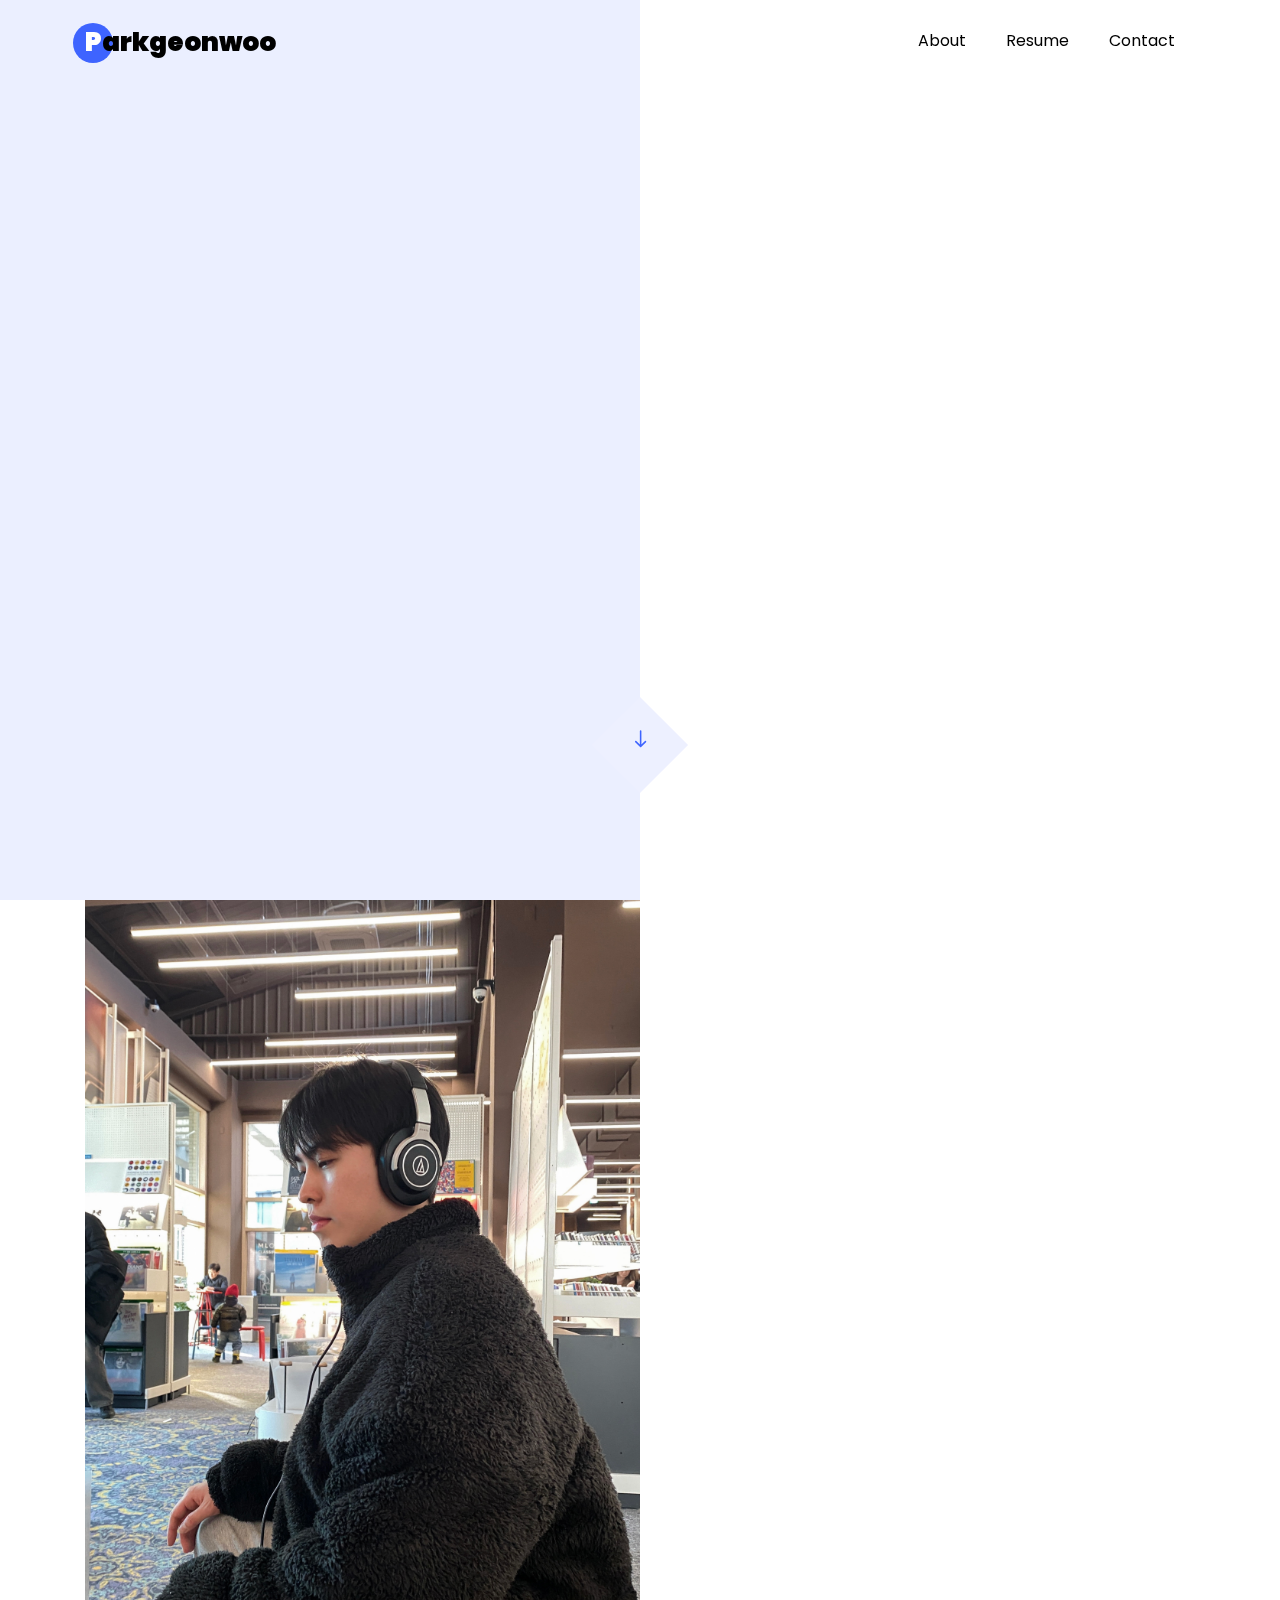
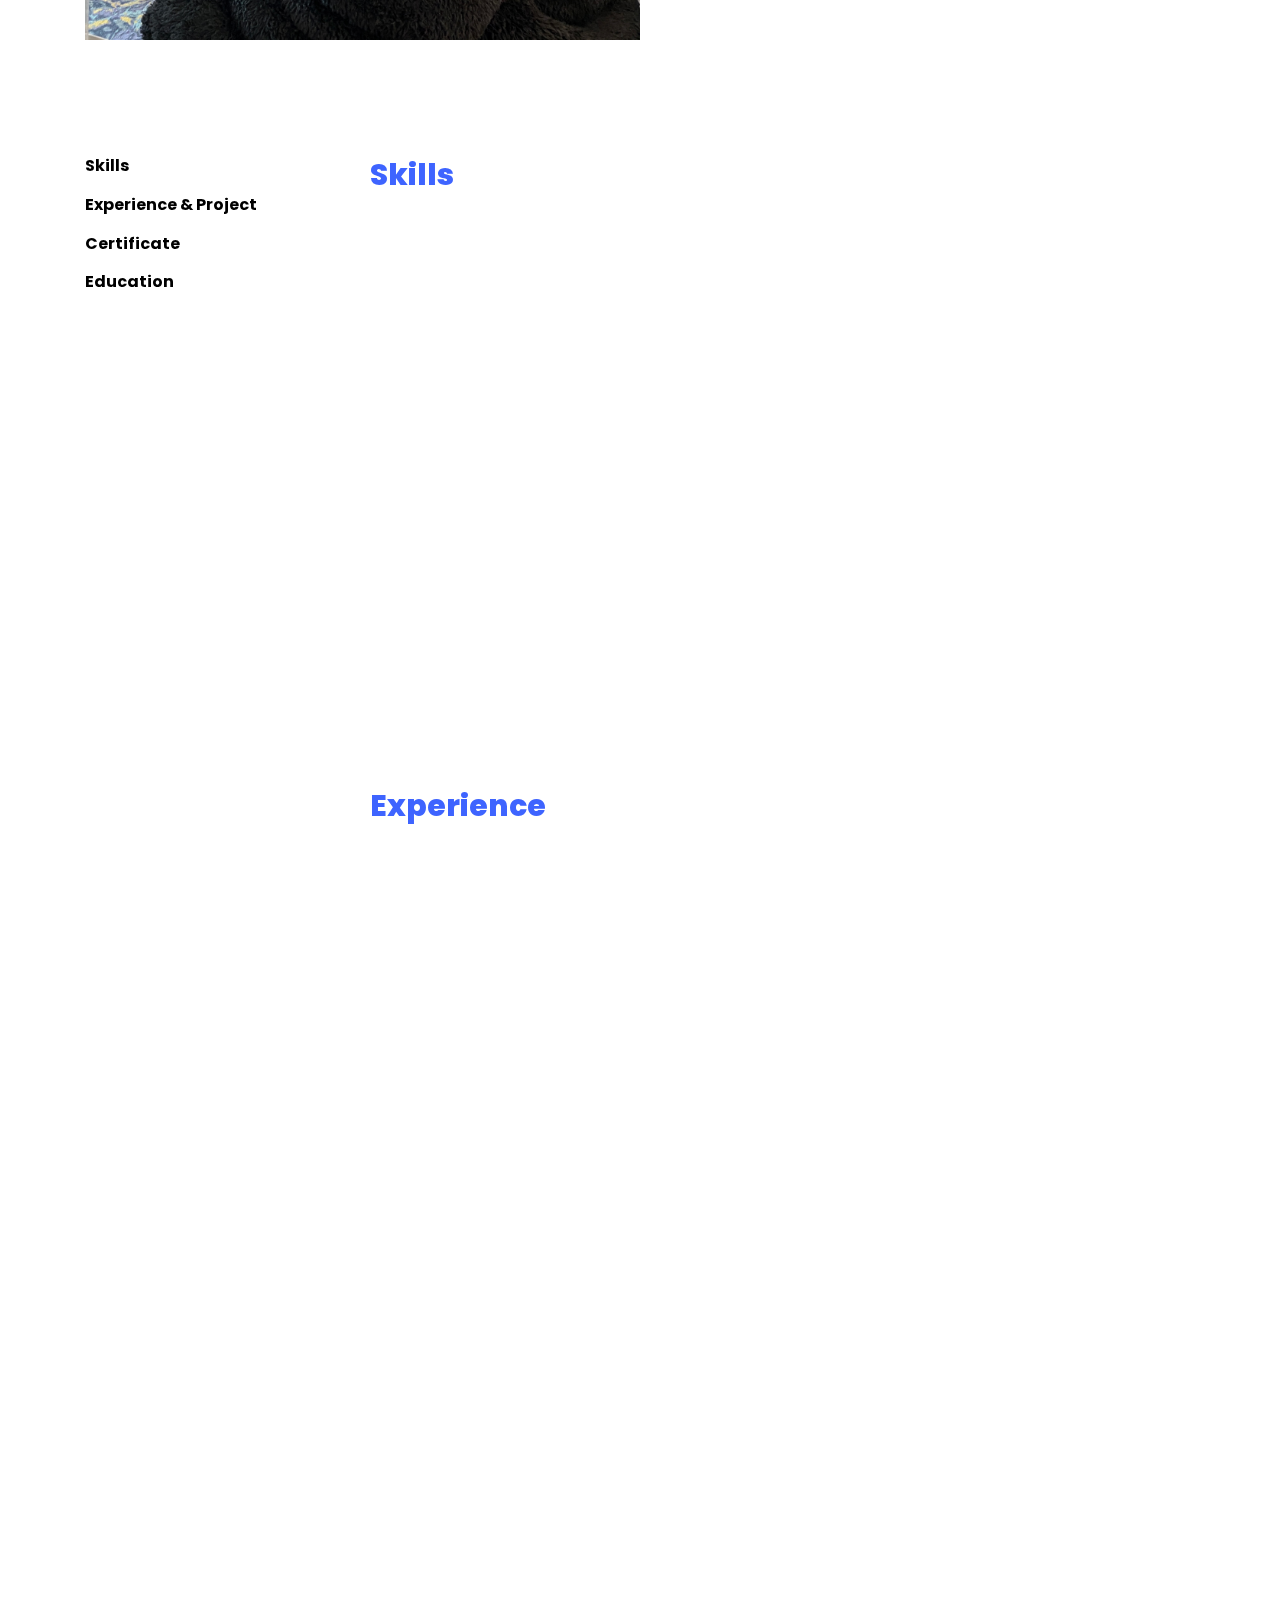
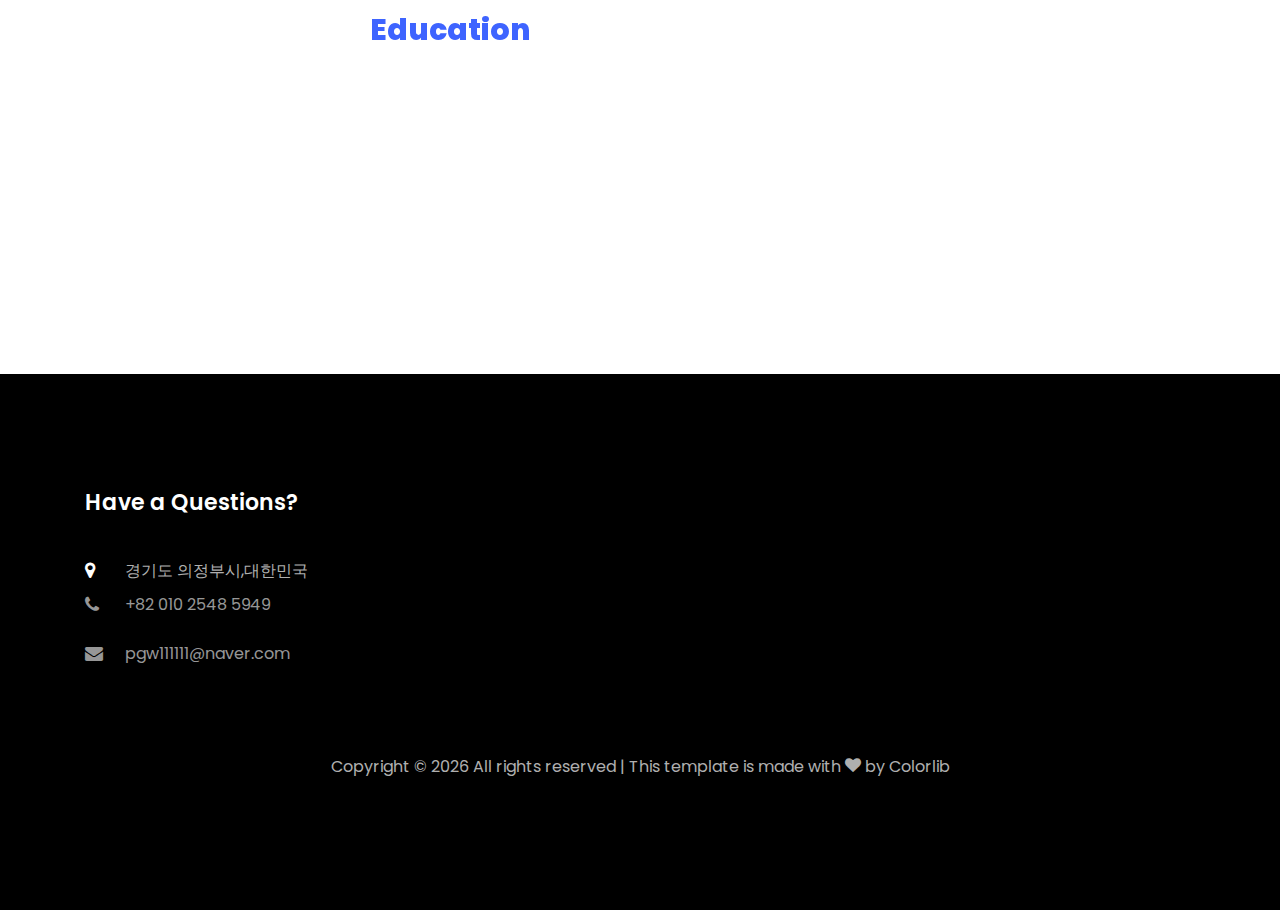
<file: index.html>
<!DOCTYPE html>
<html lang="en" xmlns="http://www.w3.org/1999/html">

<head>
	<title>ParkGeonWoo - Resume</title>
	<meta charset="utf-8">
	<meta name="viewport" content="width=device-width, initial-scale=1, shrink-to-fit=no">

	<link href="https://fonts.googleapis.com/css?family=Poppins:100,200,300,400,500,600,700,800,900" rel="stylesheet">

	<link rel="stylesheet" href="css/open-iconic-bootstrap.min.css">
	<link rel="stylesheet" href="css/animate.css">

	<link rel="stylesheet" href="css/owl.carousel.min.css">
	<link rel="stylesheet" href="css/owl.theme.default.min.css">
	<link rel="stylesheet" href="css/magnific-popup.css">

	<link rel="stylesheet" href="css/aos.css">

	<link rel="stylesheet" href="css/ionicons.min.css">

	<link rel="stylesheet" href="css/flaticon.css">
	<link rel="stylesheet" href="css/icomoon.css">
	<link rel="stylesheet" href="css/style.css">
	<link rel="stylesheet" href="css/css/button.css">
	<link rel="stylesheet" href="css/css/toggle.css">
	<link rel="stylesheet" href="css/css/team.css">
</head>

<body data-spy="scroll" data-target=".site-navbar-target" data-offset="300">


	<nav class="navbar navbar-expand-lg navbar-dark ftco_navbar ftco-navbar-light site-navbar-target" id="ftco-navbar">
		<div class="container">
			<a class="navbar-brand" href="index.html"><span>P</span>arkgeonwoo</a>
			<button class="navbar-toggler js-fh5co-nav-toggle fh5co-nav-toggle" type="button" data-toggle="collapse"
				data-target="#ftco-nav" aria-controls="ftco-nav" aria-expanded="false" aria-label="Toggle navigation">
				<span class="oi oi-menu"></span> Menu
			</button>

			<div class="collapse navbar-collapse" id="ftco-nav">
				<ul class="navbar-nav nav ml-auto">
					<li class="nav-item"><a href="#about-section" class="nav-link"><span>About</span></a></li>
					<li class="nav-item"><a href="#resume-section" class="nav-link"><span>Resume</span></a></li>
					<li class="nav-item"><a href="#footer-section" class="nav-link"><span>Contact</span></a></li>
				</ul>
			</div>
		</div>
	</nav>
	<section class="hero-wrap js-fullheight">
		<div class="overlay"></div>
		<div class="container">
			<div class="row no-gutters slider-text js-fullheight justify-content-center align-items-center">
				<div class="col-lg-8 col-md-6 ftco-animate d-flex align-items-center">
					<div class="text text-center">
						<span class="subheading">Hey! I am</span>
						<h1>박건우</h1>
						<h2>I'm a
							<span class="txt-rotate" data-period="2000"
								data-rotate='[ "백엔드 개발자", "웹 개발자", "자바 개발자"]'></span>
						</h2>
					</div>
				</div>
			</div>
		</div>
		</div>
		<div class="mouse">
			<a href="#" class="mouse-icon">
				<div class="mouse-wheel"><span class="ion-ios-arrow-round-down"></span></div>
			</a>
		</div>
	</section>

	<section class="ftco-about img ftco-section ftco-no-pt ftco-no-pb" id="about-section">
		<div class="container">
			<div class="row d-flex no-gutters">
				<div class="col-md-6 col-lg-6 d-flex">
					<div class="img-about img d-flex align-items-stretch">
						<div class="overlay"></div>
						<!-- <div class="img d-flex align-self-stretch align-items-center"
							style="background-image:url(images/about.jpg);">
						</div> -->
						<img src="images/about.jpeg" style="width:100%; height:auto;" class="d-flex align-self-stretch align-items-center">
					</div>
				</div>
				<div class="col-md-6 col-lg-6 pl-md-5 py-5">
					<div class="row justify-content-start pb-3">
						<div class="col-md-12 heading-section ftco-animate">
							<h1 class="big">About</h1>
							<h2 class="mb-4">About Me</h2>
							<p>커뮤니케이션 중심의 개발자</p>
							<ul class="about-info mt-4 px-md-0 px-2">
								<li class="d-flex"><span>Name:</span> <span>박건우</span></li>
								<li class="d-flex"><span>Date of birth:</span> <span>11월 13일, 1995</span></li>
								<li class="d-flex"><span>Address:</span> <span>경기도 의정부시,대한민국</span></li>
								<li class="d-flex"><span>Email:</span> <span>pgw111111@naver.com</span></li>
								<li class="d-flex"><span>Blog: </span> <span>https://bit.ly/geonmoo_TIL</span></li> 
								<li class="d-flex"><span>Github: </span> <span>https://github.com/Parkgeonmoo</span></li>
								<li class="d-flex"><span>Phone: </span> <span>+82-010-2548-5949</span></li>
								
							</ul>
						</div>
					</div>
					<div class="counter-wrap ftco-animate d-flex mt-md-3">
				
					</div>
				</div>
			</div>
		</div>
	</section>


	<section class="ftco-section ftco-no-pb goto-here" id="resume-section">
		<div class="container">
			<div class="row">
				<div class="col-md-3">
					<nav id="navi">
						<ul>
							<li><a href="#page-1">Skills</a></li>
							<li><a href="#page-3">Experience & Project</a></li>
							<li><a href="#page-4">Certificate </a></li>
							<li><a href="#page-5">Education </a></li>

						</ul>
					</nav>
				</div>
				<div class="col-md-9">


                    <div id="page-1" class="page three">
						<h2 class="heading">Skills</h2>

						<div class="row">
							<div class="col-md-6 animate-box">
								<div class="progress-wrap ftco-animate">
									<h3>Java</h3>
									<div class="progress">
										<div class="progress-bar color-1" role="progressbar" aria-valuenow="75"
											aria-valuemin="0" aria-valuemax="100" style="width:75%">
										</div>
									</div>
								</div>
							</div>
							<div class="col-md-6 animate-box">
								<div class="progress-wrap ftco-animate">
									<h3>SpringBoot</h3>
									<div class="progress">
										<div class="progress-bar color-2" role="progressbar" aria-valuenow="70"
											aria-valuemin="0" aria-valuemax="100" style="width:70%">
										</div>
									</div>
								</div>
							</div>
							<div class="col-md-6 animate-box">
								<div class="progress-wrap ftco-animate">
									<h3>Spring Security</h3>
									<div class="progress">
										<div class="progress-bar color-3" role="progressbar" aria-valuenow="70"
											aria-valuemin="0" aria-valuemax="100" style="width:70%">
										</div>
									</div>
								</div>
							</div>
							<div class="col-md-6 animate-box">
								<div class="progress-wrap ftco-animate">
									<h3>JPA</h3>
									<div class="progress">
										<div class="progress-bar color-3" role="progressbar" aria-valuenow="70"
											aria-valuemin="0" aria-valuemax="100" style="width:70%">
										</div>
									</div>
								</div>
							</div>
							<div class="col-md-6 animate-box">
								<div class="progress-wrap ftco-animate">
									<h3>Redis</h3>
									<div class="progress">
										<div class="progress-bar color-4" role="progressbar" aria-valuenow="55"
											aria-valuemin="0" aria-valuemax="100" style="width:55%">
										</div>
									</div>
								</div>
							</div>
							<div class="col-md-6 animate-box">
								<div class="progress-wrap ftco-animate">
									<h3>AWS</h3>
									<div class="progress">
										<div class="progress-bar color-5" role="progressbar" aria-valuenow="60"
											aria-valuemin="0" aria-valuemax="100" style="width:60%">
										</div>
									</div>
								</div>
							</div>
							<div class="col-md-6 animate-box">
								<div class="progress-wrap ftco-animate">
									<h3>MySQL</h3>
									<div class="progress">
										<div class="progress-bar color-6" role="progressbar" aria-valuenow="70"
											aria-valuemin="0" aria-valuemax="100" style="width:70%">
											<!-- <span>80%</span> -->
										</div>
									</div>
								</div>
							</div>
							<div class="col-md-6 animate-box">
								<div class="progress-wrap ftco-animate">
									<h3>MariaDB</h3>
									<div class="progress">
										<div class="progress-bar color-6" role="progressbar" aria-valuenow="70"
											 aria-valuemin="0" aria-valuemax="100" style="width:70%">
											<!-- <span>80%</span> -->
										</div>
									</div>
								</div>
							</div>
							<div class="col-md-6 animate-box">
								<div class="progress-wrap ftco-animate">
									<h3>Docker</h3>
									<div class="progress">
										<div class="progress-bar color-6" role="progressbar" aria-valuenow="50"
											aria-valuemin="0" aria-valuemax="100" style="width:50%">
											<!-- <span>80%</span> -->
										</div>
									</div>
								</div>
							</div>
							<div class="col-md-6 animate-box">
								<div class="progress-wrap ftco-animate">
									<h3>Github</h3>
									<div class="progress">
										<div class="progress-bar color-6" role="progressbar" aria-valuenow="80"
											aria-valuemin="0" aria-valuemax="100" style="width:80%">
											<!-- <span>80%</span> -->
										</div>
									</div>
								</div>
							</div>
							<div class="col-md-6 animate-box">
								<div class="progress-wrap ftco-animate">
									<h3>Git</h3>
									<div class="progress">
										<div class="progress-bar color-6" role="progressbar" aria-valuenow="80"
											aria-valuemin="0" aria-valuemax="100" style="width:80%">
											<!-- <span>80%</span> -->
										</div>
									</div>
								</div>
							</div>

							<div class="col-md-6 animate-box">
								<div class="progress-wrap ftco-animate">
									<h3>Linux</h3>
									<div class="progress">
										<div class="progress-bar color-6" role="progressbar" aria-valuenow="65"
											aria-valuemin="0" aria-valuemax="100" style="width:65%">
											<!-- <span>80%</span> -->
										</div>
									</div>
								</div>
							</div>
							
						</div>
					</div>
					<div id="page-3" class="page two">
						<h2 class="heading">Experience</h2>

						<!-- CDRI 경험 -->
						<div class="resume-wrap d-flex ftco-animate">
							<div class="icon d-flex align-items-center justify-content-center">
								<span class="flaticon-ideas"></span>
							</div>
							<div class="text pl-3">
								<span class="date">2024.03 ~ (1년 , 재직중)</span>
								<h2>CDRI</h2>
								<span class="position">Backend Engineer</span>
								<br>
								<br>
								<br>

								<span class="date">2025.01-2025.02</span>
								<h2>Infra</h2>
								<span class="position">백엔드 서버 인프라 관리</span>
								<br>

								<p style="color:#3e64ff; margin-top:20px; font-weight:bold;">배경</p>
								<p style="margin-top:0px; margin-bottom:0px;">- 백엔드 서버가 배포될때 CI/CD에 대한 프로세스가 한 눈에 보기 어려워 작업 필요</p>

								<p style="color:#3e64ff; margin-top:20px; font-weight:bold;">내가 한 업무</p>
								<p style="margin-top:0px; margin-bottom:0px;">- github actions와 지정된 script로 돌아가던 CI/CD를 코드로 한 눈에 인프라를 알 수 있는 Terraform을 도입하여 처리</p>
								<p style="margin-top:0px; margin-bottom:0px;">- 무중단 배포와 자동 오토스케일링에 대한 장점이 있는 ECS를 도입하여 DownTime 없도록 구축 및 오토스케일링 전략을 지정하여 필요에 따라 컨테이너 인스턴스를 생성하여 부하를 분산시킬 수 있도록 처리</p>
								<p style="margin-top:0px; margin-bottom:0px;">- 이전 배포 과정에서는 배포 실패 시 Service Recovery가 존재하지 않아 오류가 발생하던 적이 있었는데 ECS를 사용하면서 자동 장애 처리를 적용하여 배포가 잘못되었을 경우 latest를 이용해 이전 버전으로 롤백하도록 처리</p>

								<p style="color:#3e64ff; margin-top:20px; font-weight:bold;">기술 스택</p>
								<p style="margin-top:0px; margin-bottom:0px;">- AWS</p>
								<p style="margin-top:0px; margin-bottom:0px;">- TerraForm</p>

								<br>

								<span class="date">2024.12-2025.02</span>
								<h2>Cosmetest</h2>
								<span class="position">임상 실험에 대한 정보 관리</span>
								<br>

								<p style="color:#3e64ff; margin-top:20px; font-weight:bold;">배경</p>
								<p style="margin-top:0px; margin-bottom:0px;">- 임상 실험을 고객사로부터 정보를 받아 플랫폼에 저장할 수 있도록 만들고 담당자별로 어떤 실험들이 어떤 상태에 있는지와 고객사에게 안내 메일을 나갔는지 확일할 수 있는 메일 발송 관리 기능이 필요하게 되어 작업 필요</p>

								<p style="color:#3e64ff; margin-top:20px; font-weight:bold;">내가 한 업무</p>
								<p style="margin-top:0px; margin-bottom:0px;">- 기존에 존재하던 데이터들에 대한 이관 작업 및 변경이 필요하여 Query를 Bulk 전략을 이용하여 작성하여 Data Migration 작업 진행</p>
								<p style="margin-top:0px; margin-bottom:0px;">- 임상 관리를 위해 RESTFUL API 설계 및 개발</p>
								<p style="margin-top:0px; margin-bottom:0px;">- 임상 관리를 위한 정규화,반정규화를 고려한 데이터베이스 설계</p>
								<p style="margin-top:0px; margin-bottom:0px;">- 멀티 DB를 사용하게 되어 Master DB와 Slave DB들의 트랜잭션을 따로 Config를 통해 설정하여 트랙잭션이 정상적으로 진행되도록 구현</p>
								<p style="margin-top:0px; margin-bottom:0px;">- 임상 시험에 대한 상태가 조건이 충족되면 자동으로 변경되어야 하는 조건이 존재해 많은 데이터를 자동으로 업데이트 시켜주기 위해 Spring Batch와 Scheduling을 이용하여 시험 상태값 자동 변경 구현</p>
								<p style="margin-top:0px; margin-bottom:0px;">- 400에러에 대한 내용이 기본 Error 형태로 클라이언트에게 전달되고 있어 어떤 부분을 잘못 요청했는지에 대한 어려움이 있어 해당 부분에 대한 케이스들을 정리하여 GlobalExceptionHandler에서 처리할 수 있도록 만든 후 어떤 오류가 발생했는지 Slack Webhook을 연결하여 내용이 보이도록 구현</p>
								<p style="margin-top:0px; margin-bottom:0px;">- 인증,인가에 대한 부분에서 오류가 발생했을 경우 Dispatcher Servelt까지 오류가 전파되지 않아 정의된 오류 메시지를 보여줄 수 없어 Filter에서 발생한 오류를 EntryPoint를 만들어 정의한 에러 메시지로 보여줄 수 있도록 구현</p>

								<p style="color:#3e64ff; margin-top:20px; font-weight:bold;">기술 스택</p>
								<p style="margin-top:0px; margin-bottom:0px;">- Java 17, Java 11</p>
								<p style="margin-top:0px; margin-bottom:0px;">- Spring Boot 3.1, Spring Boot 2.6</p>
								<p style="margin-top:0px; margin-bottom:0px;">- Spring Batch, cron</p>
								<p style="margin-top:0px; margin-bottom:0px;">- maria DB</p>
								<p style="margin-top:0px; margin-bottom:0px;">- Slack</p>
								<p style="margin-top:0px; margin-bottom:0px;">- AWS</p>

								<br>


								<span class="date">2024.08-2024.11</span>
								<h2>Ceticos</h2>
								<span class="position">성분 규제 화이트리스트,블랙리스트 개념 도입 및 색소에 대한 규제 개념 도입</span>
								<br>

								<p style="color:#3e64ff; margin-top:20px; font-weight:bold;">배경</p>
								<p style="margin-top:0px; margin-bottom:0px;">- 성분을 스크리닝 하는데에 있어 규제 자체에 성분들을 화이트리스트,블랙리스트로 등록할 수 있게 하여 스크리닝 진행 시 해당 성분이 선택한 규제들에 대해 화이트리스트,블랙리스트에 포함되는지 알려주는 여부와 색소라는 성분인지를 판단하고 색소에 대한 규제에 적합한지를 알려주는 내용이 필요하게 되어 작업 필요</p>

								<p style="color:#3e64ff; margin-top:20px; font-weight:bold;">내가 한 업무</p>
								<p style="margin-top:0px; margin-bottom:0px;">- 규제에 대한 데이터를 1:1 구조에서 1:N 구조로 확장이 필요하게 되어 확장 및 API 영향도 파악 및 API 리팩토링</p>
								<p style="margin-top:0px; margin-bottom:0px;">- 화이트리스트, 블랙리스트, 색소 규제를 위해 RESTFUL API 설계 및 개발</p>
								<p style="margin-top:0px; margin-bottom:0px;">- native Query로 작성된 쿼리들은 컴파일 시 오류를 발견할 수 없어 QueryDsl을 도입하여 사전에 잘못된 쿼리를 발견할 수 있도록 변경</p>
								<p style="margin-top:0px; margin-bottom:0px;">- Layerd Architecture를 사용할때 트랜잭션 전략인 Propagation 중 Mandatory를 도입하여 의존성 관리 및 트랜잭션 관리를 하도록 변경</p>
								<p style="margin-top:0px; margin-bottom:0px;">- 화이트리스트, 블랙리스트, 색소 규제를 위한 정규화,반정규화를 고려한 데이터베이스 설계</p>
								<p style="margin-top:0px; margin-bottom:0px;">- 멀티 DB를 사용하게 되어 Master DB와 Slave DB들의 트랜잭션을 따로 Config를 통해 설정하여 트랙잭션이 정상적으로 진행되도록 구현</p>

								<p style="color:#3e64ff; margin-top:20px; font-weight:bold;">기술 스택</p>
								<p style="margin-top:0px; margin-bottom:0px;">- Java 17, Java 11</p>
								<p style="margin-top:0px; margin-bottom:0px;">- Spring Boot 3.1, Spring Boot 2.6</p>
								<p style="margin-top:0px; margin-bottom:0px;">- maria DB</p>
								<p style="margin-top:0px; margin-bottom:0px;">- AWS</p>

								<br>

								<span class="date">2024.06-2024.08</span>
								<h2>Ceticos</h2>
								<span class="position">다른 API 서버 통신 시 API 키를 통한 인증</span>
								<br>

								<p style="color:#3e64ff; margin-top:20px; font-weight:bold;">배경</p>
								<p style="margin-top:0px; margin-bottom:0px;">- 인증을 담당하는 서버로부터 다른 서버에 필요한 데이터를 요청하는 방식이 생기는데 보안에 대해 따로 설정된 부분이 있어 인가되지 않은 사람에게 요청이 들어올 경우 막을 방법이 없어 대응 작업 필요</p>

								<p style="color:#3e64ff; margin-top:20px; font-weight:bold;">내가 한 업무</p>
								<p style="margin-top:0px; margin-bottom:0px;">- API KEY를 SHA 256를 활용한 해시함수 암호화 KEY로 생성, 요청 시 Header에 넣어 인증된 값일 경우에만 요청을 내려주도록 변경</p>
								<p style="margin-top:0px; margin-bottom:0px;">- 개발 환경에 따라 Spring Profile을 나누어 API KEY 값을 설정하여 인증 영역을 분리</p>

								<p style="color:#3e64ff; margin-top:20px; font-weight:bold;">기술 스택</p>
								<p style="margin-top:0px; margin-bottom:0px;">- Java 17, Java 11</p>
								<p style="margin-top:0px; margin-bottom:0px;">- Spring Boot 3.1, Spring Boot 2.6</p>
								<p style="margin-top:0px; margin-bottom:0px;">- maria DB</p>
								<p style="margin-top:0px; margin-bottom:0px;">- AWS</p>

								<br>

								<span class="date">2024.05-2024.06</span>
								<h2>Ceticos</h2>
								<span class="position">MoCRA 개정에 따른 서류 변경</span>
								<br>

								<p style="color:#3e64ff; margin-top:20px; font-weight:bold;">배경</p>
								<p style="margin-top:0px; margin-bottom:0px;">- 미국 화장품 규제 법인 MoCRA에 대해 변경점이 생겨 미국에 수출을 진행할때 추가적으로 제출해야하는 서류가 생겨 이에 대응하는 기능 작업 필요</p>

								<p style="color:#3e64ff; margin-top:20px; font-weight:bold;">내가 한 업무</p>
								<p style="margin-top:0px; margin-bottom:0px;">- MocRA 추가 서류를 위해 RESTFUL API 설계 및 개발</p>
								<p style="margin-top:0px; margin-bottom:0px;">- MocRA에 대한 스크리닝을 진행하기 위한 정규화,반정규화를 고려한 데이터베이스 설계</p>
								<p style="margin-top:0px; margin-bottom:0px;">- 변경 히스토리를 저장하도록 하여 어떤 User가 해당 문서를 수정하였는지 남기도록 구현 및 검색 가능하도록 하여 담당자들의 업무 효율성 12% 향샹</p>
								<p style="margin-top:0px; margin-bottom:0px;">- 고도화 개발에 따라 기존에 사용하던 API들에서 확장이 진행되어 영향도를 파악하여 불필요한 API들 삭제 및 리팩토링을 통하여 한 번에 처리 가능한 API들은 합치도록 변경</p>
								<p style="margin-top:0px; margin-bottom:0px;">- ThymeLeaf를 통하여 User가 발행하고자 하는 인증서에 대한 정보를 PDF,Docx 형태로 나누어서 발행할 수 있도록 구현</p>

								<p style="color:#3e64ff; margin-top:20px; font-weight:bold;">기술 스택</p>
								<p style="margin-top:0px; margin-bottom:0px;">- Java 17</p>
								<p style="margin-top:0px; margin-bottom:0px;">- Spring Boot 3.1</p>
								<p style="margin-top:0px; margin-bottom:0px;">- maria DB</p>
								<p style="margin-top:0px; margin-bottom:0px;">- AWS</p>

								<br>

								<span class="date">2024.04-2024.05</span>
								<h2>Ceticos</h2>
								<span class="position">전성분 스크리닝 개발</span>
								<br>

								<p style="color:#3e64ff; margin-top:20px; font-weight:bold;">배경</p>
								<p style="margin-top:0px; margin-bottom:0px;">- 화장품 수출을 진행할때 아트웍(화장품 겉 표지 껍데기)에 써져있는 성분들을 OCR을 통해 확인하여 실제 사용자가 입력한 성분들과 비교 후 수출에 해당하는 국가에 해당하는 규제에 위반되는 성분들이 있는지 알려주기 위해 새로운 기능 작업 필요</p>

								<p style="color:#3e64ff; margin-top:20px; font-weight:bold;">내가 한 업무</p>
								<p style="margin-top:0px; margin-bottom:0px;">- 전성분 스크리닝 위해 RESTFUL API 설계 및 개발</p>
								<p style="margin-top:0px; margin-bottom:0px;">- 전성분에 대한 스크리닝을 진행하기 위한 정규화,반정규화를 고려한 데이터베이스 설계</p>
								<p style="margin-top:0px; margin-bottom:0px;">- 서버에서 다른 서버와 통신이 필요하여 RestTemplate을 활용하여 AI Server와 통신하여 응답 값을 받도록 처리</p>
								<p style="margin-top:0px; margin-bottom:0px;">- AWS S3에 같은 전성분 스크리닝을 진행 시 최대 30개의 이미지만 S3에 저장하도록 변경하여 AWS S3 공간 23% 절약</p>

								<p style="color:#3e64ff; margin-top:20px; font-weight:bold;">기술 스택</p>
								<p style="margin-top:0px; margin-bottom:0px;">- Java 11</p>
								<p style="margin-top:0px; margin-bottom:0px;">- Spring Boot 2.6</p>
								<p style="margin-top:0px; margin-bottom:0px;">- maria DB</p>
								<p style="margin-top:0px; margin-bottom:0px;">- AWS</p>

								<br>

								<span class="date">2024.03-2024.04</span>
								<h2>Ceticos</h2>
								<span class="position">성분 스크리닝 고도화 개발</span>
								<br>

								<p style="color:#3e64ff; margin-top:20px; font-weight:bold;">배경</p>
								<p style="margin-top:0px; margin-bottom:0px;">- 화장품 수출을 위해 성분에 대한 스크리닝을 진행하는데에 있어 국가뿐만이 아니라 스토어,지역에 대한 규제가 스크리닝 되도록 추가 작업 필요하여 규제들에 대한 추가 작업 필요</p>

								<p style="color:#3e64ff; margin-top:20px; font-weight:bold;">내가 한 업무</p>
								<p style="margin-top:0px; margin-bottom:0px;">- 성분 스크리닝 고도화를 위해 국가,스토어 등 추가적인 규제 RESTFUL API 설계 및 개발</p>
								<p style="margin-top:0px; margin-bottom:0px;">- 성분에 대한 스크리닝을 진행하기 위한 정규화,반정규화를 고려한 데이터베이스 설계</p>
								<p style="margin-top:0px; margin-bottom:0px;">- 기존에 존재하던 Slow Query를 Explain을 통하여 느린 부분 확인 후 인덱스를 추가하여 4ms -> 0.89ms로 단축</p>

								<p style="color:#3e64ff; margin-top:20px; font-weight:bold;">기술 스택</p>
								<p style="margin-top:0px; margin-bottom:0px;">- Java 11</p>
								<p style="margin-top:0px; margin-bottom:0px;">- Spring Boot 2.6</p>
								<p style="margin-top:0px; margin-bottom:0px;">- maria DB</p>
								<p style="margin-top:0px; margin-bottom:0px;">- AWS</p>

								<br>
							</div>
						</div>

						<br>

						<div class="resume-wrap d-flex ftco-animate">
							<div class="icon d-flex align-items-center justify-content-center">
								<span class="flaticon-ideas"></span>
							</div>
							<div class="text pl-3">
								<span class="date">2021.04-2023.02(1년 10개월)</span>
								<h2>코그넷나인</h2>
								<span class="position">Cognitive Engineer</span>
								<br>
								<br>
								<br>

								<span class="date">2022.02-2022.12</span>
								<h2>KB 증권 FCC</h2>
								<span class="position">음성봇 대화 시나리오 개발</span>
								<br>

								<p style="color:#3e64ff; margin-top:20px; font-weight:bold;">내가 한 업무</p>
								<p style="margin-top:0px; margin-bottom:0px;">- 고객의 요구사항에 맞는 대화 시나리오 분석</p>
								<p style="margin-top:0px; margin-bottom:0px;">- Figma를 통한 음성봇 시나리오 Flow Chart 작성</p>
								<p style="margin-top:0px; margin-bottom:0px;">- InfoChatter(솔루션)를 활용한 음성봇 대화 개발</p>
								<p style="margin-top:0px; margin-bottom:0px;">- InfoChatter(솔루션)를 활용한 자연어 처리 및 예외처리</p>
								<p style="margin-top:0px; margin-bottom:0px;">- 타 솔루션과 API 연동</p>
								<p style="margin-top:0px; margin-bottom:0px;">- 테스트 시나리오 작성 및 QA 진행</p>
								<p style="margin-top:0px; margin-bottom:0px;">- Genesis Cloud를 활용한 대화 흐름 모니터링 및 개선 방안 도출</p>

								<p style="color:#3e64ff; margin-top:20px; font-weight:bold;">기술 스택</p>
								<p style="margin-top:0px; margin-bottom:0px;">- Java 1.8</p>
								<p style="margin-top:0px; margin-bottom:0px;">- InfoChatter</p>
								<p style="margin-top:0px; margin-bottom:0px;">- Genesis Cloud</p>

								<br>

								<span class="date">2021.09-2021.10</span>
								<h2>AIA 생명 FCC</h2>
								<span class="position">음성봇 대화 시나리오 개발</span>
								<br>

								<p style="color:#3e64ff; margin-top:20px; font-weight:bold;">내가 한 업무</p>
								<p style="margin-top:0px; margin-bottom:0px;">- 고객의 요구사항에 맞는 대화 시나리오 분석</p>
								<p style="margin-top:0px; margin-bottom:0px;">- Figma를 통한 음성봇 시나리오 Flow Chart 작성</p>
								<p style="margin-top:0px; margin-bottom:0px;">- AIQ(솔루션)를 활용한 음성봇 대화 개발</p>
								<p style="margin-top:0px; margin-bottom:0px;">- AIQ(솔루션)를 활용한 자연어 처리 및 예외처리</p>
								<p style="margin-top:0px; margin-bottom:0px;">- 타 솔루션과 API 연동</p>
								<p style="margin-top:0px; margin-bottom:0px;">- 테스트 시나리오 작성 및 QA 진행</p>

								<p style="color:#3e64ff; margin-top:20px; font-weight:bold;">기술 스택</p>
								<p style="margin-top:0px; margin-bottom:0px;">- Java 1.8</p>
								<p style="margin-top:0px; margin-bottom:0px;">- AIQ</p>
							</div>
						</div>
					</div>

					<div id="page-4" class="page four">
							<h2 class="heading">Certificate</h2>
							<div class="resume-wrap d-flex ftco-animate">
								<div class="icon d-flex align-items-center justify-content-center">
									<span class="flaticon-ideas"></span>
								</div>
								<div class="text pl-3">
									<span class="date">2022.01.15</span>
									<h2>Google Cloud Professional Cloud Architect</h2>
									
									<p>- 구글 클라우드 아키텍트 취득</p>
								</div>
							</div>
							<div class="resume-wrap d-flex ftco-animate">
								<div class="icon d-flex align-items-center justify-content-center">
									<span class="flaticon-ideas"></span>
								</div>
								<div class="text pl-3">
									<span class="date">2022.03.04</span>
									<h2>Google Cloud Professional Data Engineer</h2>
									
									<p>- 구글 클라우드 데이터 엔지니어 취득</p>
								</div>
							</div>
							<div class="resume-wrap d-flex ftco-animate">
								<div class="icon d-flex align-items-center justify-content-center">
									<span class="flaticon-ideas"></span>
								</div>
								<div class="text pl-3">
									<span class="date">2022.09.29</span>
									<h2>Google Cloud Professional Machine Learning Engineer</h2>
									
									<p>- 구글 클라우드 머신러닝 엔지니어 취득</p>
								</div>
							</div>
							
						</div>

						<div id="page-5" class="page four">
							<h2 class="heading">Education</h2>
							<div class="resume-wrap d-flex ftco-animate">
								<div class="icon d-flex align-items-center justify-content-center">
									<span class="flaticon-ideas"></span>
								</div>
								<div class="text pl-3">
									<span class="date">2017.03-2021.02</span>
									<h2>컴퓨터공학 전공</h2>
									<span class="position">한림대학교</span>
								</div>
							</div>
							<div class="resume-wrap d-flex ftco-animate">
								<div class="icon d-flex align-items-center justify-content-center">
									<span class="flaticon-ideas"></span>
								</div>
								<div class="text pl-3">
									<span class="date">2017.03-2021.02</span>
									<h2>ICT융합 전공</h2>
									<span class="position">한림대학교</span>
								</div>
							</div>
							
						</div>
						
						
					</div>

				

					


					</div>

					
					

					
				</div>
			</div>
		</div>
	</section>

	

	<section id="footer-section">
		<footer class="ftco-footer ftco-section">
			<div class="container">
				<div class="row mb-5">


					<div class="col-md">
						<div class="ftco-footer-widget mb-4">
							<h2 class="ftco-heading-2">Have a Questions?</h2>
							<div class="block-23 mb-3">
								<ul>
									<li><span class="icon icon-map-marker"></span><span class="text">경기도
											의정부시,대한민국</span>
									</li>
									<li><a href="#"><span class="icon icon-phone"></span><span class="text">+82 010 2548
												5949</span></a></li>
									<li><a href="#"><span class="icon icon-envelope"></span><span
												class="text">pgw111111@naver.com</span></a></li>
								</ul>
							</div>
						</div>
					</div>
				</div>
				<div class="row">
					<div class="col-md-12 text-center">

						<p><!-- Link back to Colorlib can't be removed. Template is licensed under CC BY 3.0. -->
							Copyright &copy;
							<script>document.write(new Date().getFullYear());</script> All rights reserved | This
							template
							is made with <i class="icon-heart color-danger" aria-hidden="true"></i> by <a
								href="https://colorlib.com" target="_blank">Colorlib</a>
							<!-- Link back to Colorlib can't be removed. Template is licensed under CC BY 3.0. -->
						</p>
					</div>
				</div>
			</div>
		</footer>

	</section>



	<!-- loader -->
	<div id="ftco-loader" class="show fullscreen"><svg class="circular" width="48px" height="48px">
			<circle class="path-bg" cx="24" cy="24" r="22" fill="none" stroke-width="4" stroke="#eeeeee" />
			<circle class="path" cx="24" cy="24" r="22" fill="none" stroke-width="4" stroke-miterlimit="10"
				stroke="#F96D00" />
		</svg></div>


	<script src="js/jquery.min.js"></script>
	<script src="js/jquery-migrate-3.0.1.min.js"></script>
	<script src="js/popper.min.js"></script>
	<script src="js/bootstrap.min.js"></script>
	<script src="js/jquery.easing.1.3.js"></script>
	<script src="js/jquery.waypoints.min.js"></script>
	<script src="js/jquery.stellar.min.js"></script>
	<script src="js/owl.carousel.min.js"></script>
	<script src="js/jquery.magnific-popup.min.js"></script>
	<script src="js/aos.js"></script>
	<script src="js/jquery.animateNumber.min.js"></script>
	<script src="js/scrollax.min.js"></script>

	<script src="js/main.js"></script>

</body>

</html>
</file>
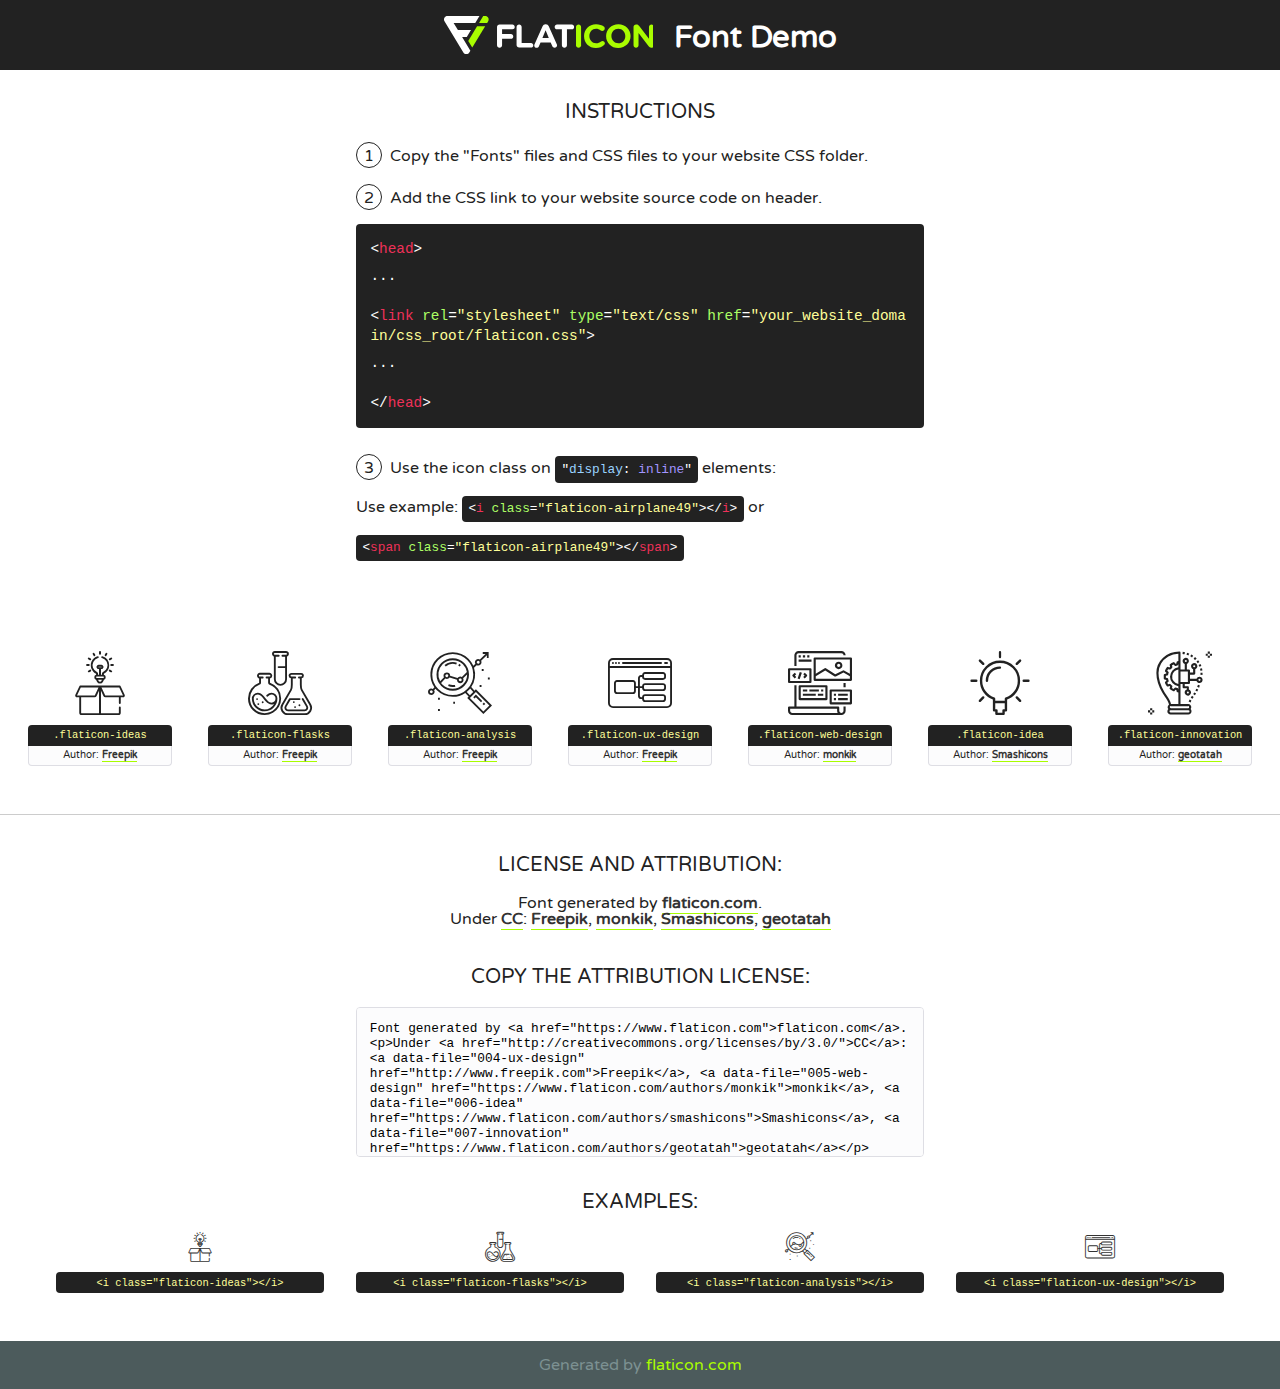
<file: fonts/flaticon/font/flaticon.html>
<!DOCTYPE html>
<!--
  Flaticon icon font: Flaticon
  Creation date: 20/03/2019 02:18
-->
<html>
<!DOCTYPE html>
<html>

<head>
    <title>Flaticon WebFont</title>
    <link href="http://fonts.googleapis.com/css?family=Varela+Round" rel="stylesheet" type="text/css" />
    <link rel="stylesheet" type="text/css" href="flaticon.css">
    <meta charset="UTF-8">
    <style>
    html, body, div, span, applet, object, iframe,
    h1, h2, h3, h4, h5, h6, p, blockquote, pre,
    a, abbr, acronym, address, big, cite, code,
    del, dfn, em, img, ins, kbd, q, s, samp,
    small, strike, strong, sub, sup, tt, var,
    b, u, i, center,
    dl, dt, dd, ol, ul, li,
    fieldset, form, label, legend,
    table, caption, tbody, tfoot, thead, tr, th, td,
    article, aside, canvas, details, embed, 
    figure, figcaption, footer, header, hgroup, 
    menu, nav, output, ruby, section, summary,
    time, mark, audio, video {
        margin: 0;
        padding: 0;
        border: 0;
        font-size: 100%;
        font: inherit;
        vertical-align: baseline;
    }
    /* HTML5 display-role reset for older browsers */
    article, aside, details, figcaption, figure, 
    footer, header, hgroup, menu, nav, section {
        display: block;
    }
    body {
        line-height: 1;
    }
    ol, ul {
        list-style: none;
    }
    blockquote, q {
        quotes: none;
    }
    blockquote:before, blockquote:after,
    q:before, q:after {
        content: '';
        content: none;
    }
    table {
        border-collapse: collapse;
        border-spacing: 0;
    }
    body {
        font-family: 'Varela Round', Helvetica, Arial, sans-serif;
        font-size: 16px;
        color: #222;
    }
    a {
        color: #333;
        border-bottom: 1px solid #a9fd00;
        font-weight: bold;
        text-decoration: none;
    }
    * {
        -moz-box-sizing: border-box;
        -webkit-box-sizing: border-box;
        box-sizing: border-box;
        margin: 0;
        padding: 0;
    }
    [class^="flaticon-"]:before, [class*=" flaticon-"]:before, [class^="flaticon-"]:after, [class*=" flaticon-"]:after {
        font-family: Flaticon;
        font-size: 30px;
        font-style: normal;
        margin-left: 20px;
        color: #333;
    }
    .wrapper {
        max-width: 600px;
        margin: auto;
        padding: 0 1em;
    }
    .title {
        font-size: 1.25em;
        text-align: center;
        margin-bottom: 1em;
        text-transform: uppercase;
    }
    header {
        text-align: center;
        background-color: #222;
        color: #fff;
        padding: 1em;
    }
    header .logo {
        width: 210px;
        height: 38px;
        display: inline-block;
        vertical-align: middle;
        margin-right: 1em;
        border: none;
    }
    header strong {
        font-size: 1.95em;
        font-weight: bold;
        vertical-align: middle;
        margin-top: 5px;
        display: inline-block;
    }
    .demo {
        margin: 2em auto;
        line-height: 1.25em;
    }
    .demo ul li {
        margin-bottom: 1em;
    }
    .demo ul li .num {
        color: #222;
        border-radius: 20px;
        display: inline-block;
        width: 26px;
        padding: 3px;
        height: 26px;
        text-align: center;
        margin-right: 0.5em;
        border: 1px solid #222;
    }
    .demo ul li code {
        background-color: #222;
        border-radius: 4px;
        padding: 0.25em 0.5em;
        display: inline-block;
        color: #fff;
        font-family: Consolas,Monaco,Lucida Console,Liberation Mono,DejaVu Sans Mono,Bitstream Vera Sans Mono,Courier New, monospace;
        font-weight: lighter;
        margin-top: 1em;
        font-size: 0.8em;
        word-break: break-all;
    }
    .demo ul li code.big {
        padding: 1em;
        font-size: 0.9em;
    }
    .demo ul li code .red {
        color: #EF3159;
    }
    .demo ul li code .green {
        color: #ACFF65;
    }
    .demo ul li code .yellow {
        color: #FFFF99;
    }
    .demo ul li code .blue {
        color: #99D3FF;
    }
    .demo ul li code .purple {
        color: #A295FF;
    }
    .demo ul li code .dots {
        margin-top: 0.5em;
        display: block;
    }
    #glyphs {
        border-bottom: 1px solid #ccc;
        padding: 2em 0;
        text-align: center;
    }
    .glyph {
        display: inline-block;
        width: 9em;
        margin: 1em;
        text-align: center;
        vertical-align: top;
        background: #FFF;
    }
    .glyph .glyph-icon {
        padding: 10px;
        display: block;
        font-family:"Flaticon";
        font-size: 64px;
        line-height: 1;
    }
    .glyph .glyph-icon:before {
        font-size: 64px;
        color: #222;
        margin-left: 0;
    }
    .class-name {
        font-size: 0.65em;
        background-color: #222;
        color: #fff;
        border-radius: 4px 4px 0 0;
        padding: 0.5em;
        color: #FFFF99;
        font-family: Consolas,Monaco,Lucida Console,Liberation Mono,DejaVu Sans Mono,Bitstream Vera Sans Mono,Courier New, monospace;
    }
    .author-name {
        font-size: 0.6em;
        background-color: #fcfcfd;
        border: 1px solid #DEDEE4;
        border-top: 0;
        border-radius: 0 0 4px 4px;
        padding: 0.5em;
    }
    .class-name:last-child {
        font-size: 10px;
        color:#888;
    }
    .class-name:last-child a {
        font-size: 10px;
        color:#555;
    }
    .class-name:last-child a:hover {
        color:#a9fd00;
    }
    .glyph > input {
        display: block;
        width: 100px;
        margin: 5px auto;
        text-align: center;
        font-size: 12px;
        cursor: text;
    }
    .glyph > input.icon-input {
        font-family:"Flaticon";
        font-size: 16px;
        margin-bottom: 10px;
    }
    .attribution .title {
        margin-top: 2em;
    }
    .attribution textarea {
        background-color: #fcfcfd;
        padding: 1em;
        border: none;
        box-shadow: none;
        border: 1px solid #DEDEE4;
        border-radius: 4px;
        resize: none;
        width: 100%;
        height: 150px;
        font-size: 0.8em;
        font-family: Consolas,Monaco,Lucida Console,Liberation Mono,DejaVu Sans Mono,Bitstream Vera Sans Mono,Courier New, monospace;
        -webkit-appearance: none;
    }
    .iconsuse {
        margin: 2em auto;
        text-align: center;
        max-width: 1200px;
    }
    .iconsuse:after {
        content: '';
        display: table;
        clear: both;
    }
    .iconsuse .image {
        float: left;
        width: 25%;
        padding: 0 1em;
    }
    .iconsuse .image p {
        margin-bottom: 1em;
    }
    .iconsuse .image span {
        display: block;
        font-size: 0.65em;
        background-color: #222;
        color: #fff;
        border-radius: 4px;
        padding: 0.5em;
        color: #FFFF99;
        margin-top: 1em;
        font-family: Consolas,Monaco,Lucida Console,Liberation Mono,DejaVu Sans Mono,Bitstream Vera Sans Mono,Courier New, monospace;
    }
    #footer {
        text-align: center;
        background-color: #4C5B5C;
        color: #7c9192;
        padding: 1em;
    }
    #footer a {
        border: none;
        color: #a9fd00;
        font-weight: normal;
    }
    @media (max-width: 960px) {
        .iconsuse .image {
            width: 50%;
        }
    }
    @media (max-width: 560px) {
        .iconsuse .image {
            width: 100%;
        }
    }
    </style>
</head>

<body class="characters-off">

    <header>
        <a href="https://www.flaticon.com" target="_blank" class="logo">
            <svg version="1.1" xmlns="http://www.w3.org/2000/svg" xmlns:xlink="http://www.w3.org/1999/xlink" xmlns:a="http://ns.adobe.com/AdobeSVGViewerExtensions/3.0/" viewBox="0 0 560.875 102.036" enable-background="new 0 0 560.875 102.036" xml:space="preserve">
                <defs>
                </defs>
                <g>
                    <g class="letters">
                        <path fill="#ffffff" d="M141.596,29.675c0-3.777,2.985-6.767,6.764-6.767h34.438c3.426,0,6.15,2.728,6.15,6.15
                        c0,3.43-2.724,6.149-6.15,6.149h-27.674v13.091h23.719c3.429,0,6.151,2.724,6.151,6.15c0,3.43-2.723,6.149-6.151,6.149h-23.719
                        v17.574c0,3.773-2.986,6.761-6.764,6.761c-3.779,0-6.764-2.989-6.764-6.761V29.675z"></path>
                        <path fill="#ffffff" d="M193.844,29.149c0-3.781,2.985-6.767,6.764-6.767c3.776,0,6.763,2.985,6.763,6.767v42.957h25.039
                        c3.426,0,6.149,2.726,6.149,6.153c0,3.425-2.723,6.15-6.149,6.15h-31.802c-3.779,0-6.764-2.986-6.764-6.768V29.149z"></path>
                        <path fill="#ffffff" d="M241.891,75.71l21.438-48.407c1.492-3.341,4.215-5.357,7.906-5.357h0.792
                        c3.686,0,6.323,2.017,7.815,5.357l21.439,48.407c0.436,0.967,0.701,1.845,0.701,2.723c0,3.602-2.809,6.501-6.414,6.501
                        c-3.161,0-5.269-1.845-6.499-4.655l-4.132-9.661h-27.059l-4.301,10.102c-1.144,2.631-3.426,4.214-6.237,4.214
                        c-3.517,0-6.24-2.81-6.24-6.325C241.1,77.64,241.451,76.677,241.891,75.71z M279.932,58.666l-8.521-20.297l-8.526,20.297H279.932
                        z"></path>
                        <path fill="#ffffff" d="M314.864,35.387H301.86c-3.429,0-6.239-2.813-6.239-6.238c0-3.429,2.811-6.24,6.239-6.24h39.533
                        c3.426,0,6.237,2.811,6.237,6.24c0,3.425-2.811,6.238-6.237,6.238h-13.001v42.785c0,3.773-2.99,6.761-6.764,6.761
                        c-3.779,0-6.764-2.989-6.764-6.761V35.387z"></path>
                        <path fill="#A9FD00" d="M352.615,29.149c0-3.781,2.985-6.767,6.767-6.767c3.774,0,6.761,2.985,6.761,6.767v49.024
                        c0,3.773-2.987,6.761-6.761,6.761c-3.781,0-6.767-2.989-6.767-6.761V29.149z"></path>
                        <path fill="#A9FD00" d="M374.132,53.836v-0.179c0-17.481,13.178-31.801,32.065-31.801c9.22,0,15.459,2.458,20.557,6.238
                        c1.402,1.054,2.637,2.985,2.637,5.357c0,3.692-2.985,6.59-6.681,6.59c-1.845,0-3.071-0.702-4.044-1.319
                        c-3.776-2.813-7.729-4.393-12.562-4.393c-10.364,0-17.831,8.611-17.831,19.154v0.173c0,10.542,7.291,19.329,17.831,19.329
                        c5.715,0,9.492-1.756,13.359-4.834c1.049-0.874,2.458-1.491,4.039-1.491c3.429,0,6.325,2.813,6.325,6.236
                        c0,2.106-1.056,3.78-2.282,4.834c-5.539,4.834-12.036,7.733-21.878,7.733C387.572,85.464,374.132,71.493,374.132,53.836z"></path>
                        <path fill="#A9FD00" d="M433.009,53.836v-0.179c0-17.481,13.79-31.801,32.766-31.801c18.981,0,32.592,14.143,32.592,31.628v0.173
                        c0,17.483-13.785,31.807-32.769,31.807C446.625,85.464,433.009,71.32,433.009,53.836z M484.224,53.836v-0.179
                        c0-10.539-7.725-19.326-18.626-19.326c-10.893,0-18.449,8.611-18.449,19.154v0.173c0,10.542,7.73,19.329,18.626,19.329
                        C476.676,72.986,484.224,64.378,484.224,53.836z"></path>
                        <path fill="#A9FD00" d="M506.233,29.321c0-3.774,2.99-6.763,6.767-6.763h1.401c3.252,0,5.183,1.583,7.029,3.953l26.093,34.265
                        V29.059c0-3.692,2.99-6.677,6.681-6.677c3.683,0,6.671,2.985,6.671,6.677v48.934c0,3.78-2.987,6.765-6.764,6.765h-0.436
                        c-3.257,0-5.188-1.581-7.034-3.953l-27.056-35.492v32.944c0,3.687-2.985,6.676-6.678,6.676c-3.683,0-6.673-2.989-6.673-6.676
                        V29.321z"></path>
                    </g>
                    <g class="insignia">
                        <path fill="#ffffff" d="M48.372,56.137h12.517l11.156-18.537H37.186L25.688,18.539h57.825L94.668,0H9.271
                        C5.925,0,2.842,1.801,1.198,4.716c-1.644,2.907-1.593,6.482,0.134,9.343l50.38,83.501c1.678,2.781,4.689,4.476,7.938,4.476
                        c3.246,0,6.257-1.695,7.935-4.476l2.898-4.804L48.372,56.137z"></path>
                        <g class="i">
                            <path fill="#A9FD00" d="M93.575,18.539h0.031v0.004l21.652,0.004l2.705-4.488c1.727-2.861,1.778-6.436,0.133-9.343
                            C116.454,1.801,113.371,0,110.026,0h-5.294L93.575,18.539z"></path>
                            <polygon fill="#A9FD00" points="88.291,27.356 64.725,66.486 75.519,84.404 109.942,27.356"></polygon>
                        </g>
                    </g>
                </g>
            </svg>
        </a>
        <strong>Font Demo</strong>
    </header>


    <section class="demo wrapper">

        <p class="title">Instructions</p>

        <ul>
            <li>
                <span class="num">1</span>Copy the "Fonts" files and CSS files to your website CSS folder.
            </li>
            <li>
                <span class="num">2</span>Add the CSS link to your website source code on header.
                <code class="big">
                    &lt;<span class="red">head</span>&gt;
                    <br/><span class="dots">...</span>
                    <br/>&lt;<span class="red">link</span> <span class="green">rel</span>=<span class="yellow">"stylesheet"</span> <span class="green">type</span>=<span class="yellow">"text/css"</span> <span class="green">href</span>=<span class="yellow">"your_website_domain/css_root/flaticon.css"</span>&gt;
                    <br/><span class="dots">...</span>
                    <br/>&lt;/<span class="red">head</span>&gt;
                </code>
            </li>

            <li>
                <p>
                    <span class="num">3</span>Use the icon class on <code>"<span class="blue">display</span>:<span class="purple"> inline</span>"</code> elements:
                    <br />
                    Use example: <code>&lt;<span class="red">i</span> <span class="green">class</span>=<span class="yellow">&quot;flaticon-airplane49&quot;</span>&gt;&lt;/<span class="red">i</span>&gt;</code> or <code>&lt;<span class="red">span</span> <span class="green">class</span>=<span class="yellow">&quot;flaticon-airplane49&quot;</span>&gt;&lt;/<span class="red">span</span>&gt;</code>
            </li>
        </ul>

    </section>




   <section id="glyphs">          
    
      
        <div class="glyph"><div class="glyph-icon flaticon-ideas"></div>
            <div class="class-name">.flaticon-ideas</div>
            <div class="author-name">Author: <a data-file="001-ideas" href="http://www.freepik.com">Freepik</a> </div> 
        </div>        
        
        <div class="glyph"><div class="glyph-icon flaticon-flasks"></div>
            <div class="class-name">.flaticon-flasks</div>
            <div class="author-name">Author: <a data-file="002-flasks" href="http://www.freepik.com">Freepik</a> </div> 
        </div>        
        
        <div class="glyph"><div class="glyph-icon flaticon-analysis"></div>
            <div class="class-name">.flaticon-analysis</div>
            <div class="author-name">Author: <a data-file="003-analysis" href="http://www.freepik.com">Freepik</a> </div> 
        </div>        
        
        <div class="glyph"><div class="glyph-icon flaticon-ux-design"></div>
            <div class="class-name">.flaticon-ux-design</div>
            <div class="author-name">Author: <a data-file="004-ux-design" href="http://www.freepik.com">Freepik</a> </div> 
        </div>        
        
        <div class="glyph"><div class="glyph-icon flaticon-web-design"></div>
            <div class="class-name">.flaticon-web-design</div>
            <div class="author-name">Author: <a data-file="005-web-design" href="https://www.flaticon.com/authors/monkik">monkik</a> </div> 
        </div>        
        
        <div class="glyph"><div class="glyph-icon flaticon-idea"></div>
            <div class="class-name">.flaticon-idea</div>
            <div class="author-name">Author: <a data-file="006-idea" href="https://www.flaticon.com/authors/smashicons">Smashicons</a> </div> 
        </div>        
        
        <div class="glyph"><div class="glyph-icon flaticon-innovation"></div>
            <div class="class-name">.flaticon-innovation</div>
            <div class="author-name">Author: <a data-file="007-innovation" href="https://www.flaticon.com/authors/geotatah">geotatah</a> </div> 
        </div>        
        

    </section>



    <section class="attribution wrapper"   style="text-align:center;">

      <div class="title">License and attribution:</div><div class="attrDiv">Font generated by <a href="https://www.flaticon.com">flaticon.com</a>. <div><p>Under <a href="http://creativecommons.org/licenses/by/3.0/">CC</a>: <a data-file="004-ux-design" href="http://www.freepik.com">Freepik</a>, <a data-file="005-web-design" href="https://www.flaticon.com/authors/monkik">monkik</a>, <a data-file="006-idea" href="https://www.flaticon.com/authors/smashicons">Smashicons</a>, <a data-file="007-innovation" href="https://www.flaticon.com/authors/geotatah">geotatah</a></p>  </div>
      </div>
      <div class="title">Copy the Attribution License:</div>

    <textarea onclick="this.focus();this.select();">Font generated by &lt;a href=&quot;https://www.flaticon.com&quot;&gt;flaticon.com&lt;/a&gt;. <p>Under <a href="http://creativecommons.org/licenses/by/3.0/">CC</a>: <a data-file="004-ux-design" href="http://www.freepik.com">Freepik</a>, <a data-file="005-web-design" href="https://www.flaticon.com/authors/monkik">monkik</a>, <a data-file="006-idea" href="https://www.flaticon.com/authors/smashicons">Smashicons</a>, <a data-file="007-innovation" href="https://www.flaticon.com/authors/geotatah">geotatah</a></p>  
     </textarea>

    </section>

    <section class="iconsuse">

          <div class="title">Examples:</div>            
             
            <div class="image">
                <p>
                    <i class="glyph-icon flaticon-ideas"></i> 
                    <span>&lt;i class=&quot;flaticon-ideas&quot;&gt;&lt;/i&gt;</span>
                </p>
            </div>
            
            <div class="image">
                <p>
                    <i class="glyph-icon flaticon-flasks"></i> 
                    <span>&lt;i class=&quot;flaticon-flasks&quot;&gt;&lt;/i&gt;</span>
                </p>
            </div>
            
            <div class="image">
                <p>
                    <i class="glyph-icon flaticon-analysis"></i> 
                    <span>&lt;i class=&quot;flaticon-analysis&quot;&gt;&lt;/i&gt;</span>
                </p>
            </div>
            
            <div class="image">
                <p>
                    <i class="glyph-icon flaticon-ux-design"></i> 
                    <span>&lt;i class=&quot;flaticon-ux-design&quot;&gt;&lt;/i&gt;</span>
                </p>
            </div>
                       
        </div>
                            
    </section>

<div id="footer">
    <div>Generated by <a href="https://www.flaticon.com">flaticon.com</a>
    </div>
</div>



</body>
</html>
</file>
<file: css/flaticon.css>
/*
  	Flaticon icon font: Flaticon
  	Creation date: 04/01/2019 13:45
  	*/


@font-face {
  font-family: "Flaticon";
  src: url("../fonts/flaticon/font/Flaticon.eot");
  src: url("../fonts/flaticon/font/Flaticon.eot?#iefix") format("embedded-opentype"),
       url("../fonts/flaticon/font/Flaticon.woff") format("woff"),
       url("../fonts/flaticon/font/Flaticon.ttf") format("truetype"),
       url("../fonts/flaticon/font/Flaticon.svg#Flaticon") format("svg");
  font-weight: normal;
  font-style: normal;
}

@media screen and (-webkit-min-device-pixel-ratio:0) {
  @font-face {
    font-family: "Flaticon";
    src: url("../fonts/flaticon/font/Flaticon.svg#Flaticon") format("svg");
  }
}

[class^="flaticon-"]:before, [class*=" flaticon-"]:before,
[class^="flaticon-"]:after, [class*=" flaticon-"]:after {   
  font-family: Flaticon;
  font-style: normal;
  font-weight: normal;
  font-variant: normal;
  text-transform: none;
  line-height: 1;

  /* Better Font Rendering =========== */
  -webkit-font-smoothing: antialiased;
  -moz-osx-font-smoothing: grayscale;
}

.flaticon-ideas:before { content: "\f100"; }
.flaticon-flasks:before { content: "\f101"; }
.flaticon-analysis:before { content: "\f102"; }
.flaticon-ux-design:before { content: "\f103"; }
.flaticon-web-design:before { content: "\f104"; }
.flaticon-idea:before { content: "\f105"; }
.flaticon-innovation:before { content: "\f106"; }
</file>
<file: css/icomoon.css>
@font-face {
  font-family: 'icomoon';
  src:  url('../fonts/icomoon/icomoon.eot?6tt51o');
  src:  url('../fonts/icomoon/icomoon.eot?6tt51o#iefix') format('embedded-opentype'),
    url('../fonts/icomoon/icomoon.ttf?6tt51o') format('truetype'),
    url('../fonts/icomoon/icomoon.woff?6tt51o') format('woff'),
    url('../fonts/icomoon/icomoon.svg?6tt51o#icomoon') format('svg');
  font-weight: normal;
  font-style: normal;
}

[class^="icon-"], [class*=" icon-"] {
  /* use !important to prevent issues with browser extensions that change fonts */
  font-family: 'icomoon' !important;
  speak: none;
  font-style: normal;
  font-weight: normal;
  font-variant: normal;
  text-transform: none;
  line-height: 1;

  /* Better Font Rendering =========== */
  -webkit-font-smoothing: antialiased;
  -moz-osx-font-smoothing: grayscale;
}

.icon-asterisk:before {
  content: "\f069";
}
.icon-plus:before {
  content: "\f067";
}
.icon-question:before {
  content: "\f128";
}
.icon-minus:before {
  content: "\f068";
}
.icon-glass:before {
  content: "\f000";
}
.icon-music:before {
  content: "\f001";
}
.icon-search:before {
  content: "\f002";
}
.icon-envelope-o:before {
  content: "\f003";
}
.icon-heart:before {
  content: "\f004";
}
.icon-star:before {
  content: "\f005";
}
.icon-star-o:before {
  content: "\f006";
}
.icon-user:before {
  content: "\f007";
}
.icon-film:before {
  content: "\f008";
}
.icon-th-large:before {
  content: "\f009";
}
.icon-th:before {
  content: "\f00a";
}
.icon-th-list:before {
  content: "\f00b";
}
.icon-check:before {
  content: "\f00c";
}
.icon-close:before {
  content: "\f00d";
}
.icon-remove:before {
  content: "\f00d";
}
.icon-times:before {
  content: "\f00d";
}
.icon-search-plus:before {
  content: "\f00e";
}
.icon-search-minus:before {
  content: "\f010";
}
.icon-power-off:before {
  content: "\f011";
}
.icon-signal:before {
  content: "\f012";
}
.icon-cog:before {
  content: "\f013";
}
.icon-gear:before {
  content: "\f013";
}
.icon-trash-o:before {
  content: "\f014";
}
.icon-home:before {
  content: "\f015";
}
.icon-file-o:before {
  content: "\f016";
}
.icon-clock-o:before {
  content: "\f017";
}
.icon-road:before {
  content: "\f018";
}
.icon-download:before {
  content: "\f019";
}
.icon-arrow-circle-o-down:before {
  content: "\f01a";
}
.icon-arrow-circle-o-up:before {
  content: "\f01b";
}
.icon-inbox:before {
  content: "\f01c";
}
.icon-play-circle-o:before {
  content: "\f01d";
}
.icon-repeat:before {
  content: "\f01e";
}
.icon-rotate-right:before {
  content: "\f01e";
}
.icon-refresh:before {
  content: "\f021";
}
.icon-list-alt:before {
  content: "\f022";
}
.icon-lock:before {
  content: "\f023";
}
.icon-flag:before {
  content: "\f024";
}
.icon-headphones:before {
  content: "\f025";
}
.icon-volume-off:before {
  content: "\f026";
}
.icon-volume-down:before {
  content: "\f027";
}
.icon-volume-up:before {
  content: "\f028";
}
.icon-qrcode:before {
  content: "\f029";
}
.icon-barcode:before {
  content: "\f02a";
}
.icon-tag:before {
  content: "\f02b";
}
.icon-tags:before {
  content: "\f02c";
}
.icon-book:before {
  content: "\f02d";
}
.icon-bookmark:before {
  content: "\f02e";
}
.icon-print:before {
  content: "\f02f";
}
.icon-camera:before {
  content: "\f030";
}
.icon-font:before {
  content: "\f031";
}
.icon-bold:before {
  content: "\f032";
}
.icon-italic:before {
  content: "\f033";
}
.icon-text-height:before {
  content: "\f034";
}
.icon-text-width:before {
  content: "\f035";
}
.icon-align-left:before {
  content: "\f036";
}
.icon-align-center:before {
  content: "\f037";
}
.icon-align-right:before {
  content: "\f038";
}
.icon-align-justify:before {
  content: "\f039";
}
.icon-list:before {
  content: "\f03a";
}
.icon-dedent:before {
  content: "\f03b";
}
.icon-outdent:before {
  content: "\f03b";
}
.icon-indent:before {
  content: "\f03c";
}
.icon-video-camera:before {
  content: "\f03d";
}
.icon-image:before {
  content: "\f03e";
}
.icon-photo:before {
  content: "\f03e";
}
.icon-picture-o:before {
  content: "\f03e";
}
.icon-pencil:before {
  content: "\f040";
}
.icon-map-marker:before {
  content: "\f041";
}
.icon-adjust:before {
  content: "\f042";
}
.icon-tint:before {
  content: "\f043";
}
.icon-edit:before {
  content: "\f044";
}
.icon-pencil-square-o:before {
  content: "\f044";
}
.icon-share-square-o:before {
  content: "\f045";
}
.icon-check-square-o:before {
  content: "\f046";
}
.icon-arrows:before {
  content: "\f047";
}
.icon-step-backward:before {
  content: "\f048";
}
.icon-fast-backward:before {
  content: "\f049";
}
.icon-backward:before {
  content: "\f04a";
}
.icon-play:before {
  content: "\f04b";
}
.icon-pause:before {
  content: "\f04c";
}
.icon-stop:before {
  content: "\f04d";
}
.icon-forward:before {
  content: "\f04e";
}
.icon-fast-forward:before {
  content: "\f050";
}
.icon-step-forward:before {
  content: "\f051";
}
.icon-eject:before {
  content: "\f052";
}
.icon-chevron-left:before {
  content: "\f053";
}
.icon-chevron-right:before {
  content: "\f054";
}
.icon-plus-circle:before {
  content: "\f055";
}
.icon-minus-circle:before {
  content: "\f056";
}
.icon-times-circle:before {
  content: "\f057";
}
.icon-check-circle:before {
  content: "\f058";
}
.icon-question-circle:before {
  content: "\f059";
}
.icon-info-circle:before {
  content: "\f05a";
}
.icon-crosshairs:before {
  content: "\f05b";
}
.icon-times-circle-o:before {
  content: "\f05c";
}
.icon-check-circle-o:before {
  content: "\f05d";
}
.icon-ban:before {
  content: "\f05e";
}
.icon-arrow-left:before {
  content: "\f060";
}
.icon-arrow-right:before {
  content: "\f061";
}
.icon-arrow-up:before {
  content: "\f062";
}
.icon-arrow-down:before {
  content: "\f063";
}
.icon-mail-forward:before {
  content: "\f064";
}
.icon-share:before {
  content: "\f064";
}
.icon-expand:before {
  content: "\f065";
}
.icon-compress:before {
  content: "\f066";
}
.icon-exclamation-circle:before {
  content: "\f06a";
}
.icon-gift:before {
  content: "\f06b";
}
.icon-leaf:before {
  content: "\f06c";
}
.icon-fire:before {
  content: "\f06d";
}
.icon-eye:before {
  content: "\f06e";
}
.icon-eye-slash:before {
  content: "\f070";
}
.icon-exclamation-triangle:before {
  content: "\f071";
}
.icon-warning:before {
  content: "\f071";
}
.icon-plane:before {
  content: "\f072";
}
.icon-calendar:before {
  content: "\f073";
}
.icon-random:before {
  content: "\f074";
}
.icon-comment:before {
  content: "\f075";
}
.icon-magnet:before {
  content: "\f076";
}
.icon-chevron-up:before {
  content: "\f077";
}
.icon-chevron-down:before {
  content: "\f078";
}
.icon-retweet:before {
  content: "\f079";
}
.icon-shopping-cart:before {
  content: "\f07a";
}
.icon-folder:before {
  content: "\f07b";
}
.icon-folder-open:before {
  content: "\f07c";
}
.icon-arrows-v:before {
  content: "\f07d";
}
.icon-arrows-h:before {
  content: "\f07e";
}
.icon-bar-chart:before {
  content: "\f080";
}
.icon-bar-chart-o:before {
  content: "\f080";
}
.icon-twitter-square:before {
  content: "\f081";
}
.icon-facebook-square:before {
  content: "\f082";
}
.icon-camera-retro:before {
  content: "\f083";
}
.icon-key:before {
  content: "\f084";
}
.icon-cogs:before {
  content: "\f085";
}
.icon-gears:before {
  content: "\f085";
}
.icon-comments:before {
  content: "\f086";
}
.icon-thumbs-o-up:before {
  content: "\f087";
}
.icon-thumbs-o-down:before {
  content: "\f088";
}
.icon-star-half:before {
  content: "\f089";
}
.icon-heart-o:before {
  content: "\f08a";
}
.icon-sign-out:before {
  content: "\f08b";
}
.icon-linkedin-square:before {
  content: "\f08c";
}
.icon-thumb-tack:before {
  content: "\f08d";
}
.icon-external-link:before {
  content: "\f08e";
}
.icon-sign-in:before {
  content: "\f090";
}
.icon-trophy:before {
  content: "\f091";
}
.icon-github-square:before {
  content: "\f092";
}
.icon-upload:before {
  content: "\f093";
}
.icon-lemon-o:before {
  content: "\f094";
}
.icon-phone:before {
  content: "\f095";
}
.icon-square-o:before {
  content: "\f096";
}
.icon-bookmark-o:before {
  content: "\f097";
}
.icon-phone-square:before {
  content: "\f098";
}
.icon-twitter:before {
  content: "\f099";
}
.icon-facebook:before {
  content: "\f09a";
}
.icon-facebook-f:before {
  content: "\f09a";
}
.icon-github:before {
  content: "\f09b";
}
.icon-unlock:before {
  content: "\f09c";
}
.icon-credit-card:before {
  content: "\f09d";
}
.icon-feed:before {
  content: "\f09e";
}
.icon-rss:before {
  content: "\f09e";
}
.icon-hdd-o:before {
  content: "\f0a0";
}
.icon-bullhorn:before {
  content: "\f0a1";
}
.icon-bell-o:before {
  content: "\f0a2";
}
.icon-certificate:before {
  content: "\f0a3";
}
.icon-hand-o-right:before {
  content: "\f0a4";
}
.icon-hand-o-left:before {
  content: "\f0a5";
}
.icon-hand-o-up:before {
  content: "\f0a6";
}
.icon-hand-o-down:before {
  content: "\f0a7";
}
.icon-arrow-circle-left:before {
  content: "\f0a8";
}
.icon-arrow-circle-right:before {
  content: "\f0a9";
}
.icon-arrow-circle-up:before {
  content: "\f0aa";
}
.icon-arrow-circle-down:before {
  content: "\f0ab";
}
.icon-globe:before {
  content: "\f0ac";
}
.icon-wrench:before {
  content: "\f0ad";
}
.icon-tasks:before {
  content: "\f0ae";
}
.icon-filter:before {
  content: "\f0b0";
}
.icon-briefcase:before {
  content: "\f0b1";
}
.icon-arrows-alt:before {
  content: "\f0b2";
}
.icon-group:before {
  content: "\f0c0";
}
.icon-users:before {
  content: "\f0c0";
}
.icon-chain:before {
  content: "\f0c1";
}
.icon-link:before {
  content: "\f0c1";
}
.icon-cloud:before {
  content: "\f0c2";
}
.icon-flask:before {
  content: "\f0c3";
}
.icon-cut:before {
  content: "\f0c4";
}
.icon-scissors:before {
  content: "\f0c4";
}
.icon-copy:before {
  content: "\f0c5";
}
.icon-files-o:before {
  content: "\f0c5";
}
.icon-paperclip:before {
  content: "\f0c6";
}
.icon-floppy-o:before {
  content: "\f0c7";
}
.icon-save:before {
  content: "\f0c7";
}
.icon-square:before {
  content: "\f0c8";
}
.icon-bars:before {
  content: "\f0c9";
}
.icon-navicon:before {
  content: "\f0c9";
}
.icon-reorder:before {
  content: "\f0c9";
}
.icon-list-ul:before {
  content: "\f0ca";
}
.icon-list-ol:before {
  content: "\f0cb";
}
.icon-strikethrough:before {
  content: "\f0cc";
}
.icon-underline:before {
  content: "\f0cd";
}
.icon-table:before {
  content: "\f0ce";
}
.icon-magic:before {
  content: "\f0d0";
}
.icon-truck:before {
  content: "\f0d1";
}
.icon-pinterest:before {
  content: "\f0d2";
}
.icon-pinterest-square:before {
  content: "\f0d3";
}
.icon-google-plus-square:before {
  content: "\f0d4";
}
.icon-google-plus:before {
  content: "\f0d5";
}
.icon-money:before {
  content: "\f0d6";
}
.icon-caret-down:before {
  content: "\f0d7";
}
.icon-caret-up:before {
  content: "\f0d8";
}
.icon-caret-left:before {
  content: "\f0d9";
}
.icon-caret-right:before {
  content: "\f0da";
}
.icon-columns:before {
  content: "\f0db";
}
.icon-sort:before {
  content: "\f0dc";
}
.icon-unsorted:before {
  content: "\f0dc";
}
.icon-sort-desc:before {
  content: "\f0dd";
}
.icon-sort-down:before {
  content: "\f0dd";
}
.icon-sort-asc:before {
  content: "\f0de";
}
.icon-sort-up:before {
  content: "\f0de";
}
.icon-envelope:before {
  content: "\f0e0";
}
.icon-linkedin:before {
  content: "\f0e1";
}
.icon-rotate-left:before {
  content: "\f0e2";
}
.icon-undo:before {
  content: "\f0e2";
}
.icon-gavel:before {
  content: "\f0e3";
}
.icon-legal:before {
  content: "\f0e3";
}
.icon-dashboard:before {
  content: "\f0e4";
}
.icon-tachometer:before {
  content: "\f0e4";
}
.icon-comment-o:before {
  content: "\f0e5";
}
.icon-comments-o:before {
  content: "\f0e6";
}
.icon-bolt:before {
  content: "\f0e7";
}
.icon-flash:before {
  content: "\f0e7";
}
.icon-sitemap:before {
  content: "\f0e8";
}
.icon-umbrella:before {
  content: "\f0e9";
}
.icon-clipboard:before {
  content: "\f0ea";
}
.icon-paste:before {
  content: "\f0ea";
}
.icon-lightbulb-o:before {
  content: "\f0eb";
}
.icon-exchange:before {
  content: "\f0ec";
}
.icon-cloud-download:before {
  content: "\f0ed";
}
.icon-cloud-upload:before {
  content: "\f0ee";
}
.icon-user-md:before {
  content: "\f0f0";
}
.icon-stethoscope:before {
  content: "\f0f1";
}
.icon-suitcase:before {
  content: "\f0f2";
}
.icon-bell:before {
  content: "\f0f3";
}
.icon-coffee:before {
  content: "\f0f4";
}
.icon-cutlery:before {
  content: "\f0f5";
}
.icon-file-text-o:before {
  content: "\f0f6";
}
.icon-building-o:before {
  content: "\f0f7";
}
.icon-hospital-o:before {
  content: "\f0f8";
}
.icon-ambulance:before {
  content: "\f0f9";
}
.icon-medkit:before {
  content: "\f0fa";
}
.icon-fighter-jet:before {
  content: "\f0fb";
}
.icon-beer:before {
  content: "\f0fc";
}
.icon-h-square:before {
  content: "\f0fd";
}
.icon-plus-square:before {
  content: "\f0fe";
}
.icon-angle-double-left:before {
  content: "\f100";
}
.icon-angle-double-right:before {
  content: "\f101";
}
.icon-angle-double-up:before {
  content: "\f102";
}
.icon-angle-double-down:before {
  content: "\f103";
}
.icon-angle-left:before {
  content: "\f104";
}
.icon-angle-right:before {
  content: "\f105";
}
.icon-angle-up:before {
  content: "\f106";
}
.icon-angle-down:before {
  content: "\f107";
}
.icon-desktop:before {
  content: "\f108";
}
.icon-laptop:before {
  content: "\f109";
}
.icon-tablet:before {
  content: "\f10a";
}
.icon-mobile:before {
  content: "\f10b";
}
.icon-mobile-phone:before {
  content: "\f10b";
}
.icon-circle-o:before {
  content: "\f10c";
}
.icon-quote-left:before {
  content: "\f10d";
}
.icon-quote-right:before {
  content: "\f10e";
}
.icon-spinner:before {
  content: "\f110";
}
.icon-circle:before {
  content: "\f111";
}
.icon-mail-reply:before {
  content: "\f112";
}
.icon-reply:before {
  content: "\f112";
}
.icon-github-alt:before {
  content: "\f113";
}
.icon-folder-o:before {
  content: "\f114";
}
.icon-folder-open-o:before {
  content: "\f115";
}
.icon-smile-o:before {
  content: "\f118";
}
.icon-frown-o:before {
  content: "\f119";
}
.icon-meh-o:before {
  content: "\f11a";
}
.icon-gamepad:before {
  content: "\f11b";
}
.icon-keyboard-o:before {
  content: "\f11c";
}
.icon-flag-o:before {
  content: "\f11d";
}
.icon-flag-checkered:before {
  content: "\f11e";
}
.icon-terminal:before {
  content: "\f120";
}
.icon-code:before {
  content: "\f121";
}
.icon-mail-reply-all:before {
  content: "\f122";
}
.icon-reply-all:before {
  content: "\f122";
}
.icon-star-half-empty:before {
  content: "\f123";
}
.icon-star-half-full:before {
  content: "\f123";
}
.icon-star-half-o:before {
  content: "\f123";
}
.icon-location-arrow:before {
  content: "\f124";
}
.icon-crop:before {
  content: "\f125";
}
.icon-code-fork:before {
  content: "\f126";
}
.icon-chain-broken:before {
  content: "\f127";
}
.icon-unlink:before {
  content: "\f127";
}
.icon-info:before {
  content: "\f129";
}
.icon-exclamation:before {
  content: "\f12a";
}
.icon-superscript:before {
  content: "\f12b";
}
.icon-subscript:before {
  content: "\f12c";
}
.icon-eraser:before {
  content: "\f12d";
}
.icon-puzzle-piece:before {
  content: "\f12e";
}
.icon-microphone:before {
  content: "\f130";
}
.icon-microphone-slash:before {
  content: "\f131";
}
.icon-shield:before {
  content: "\f132";
}
.icon-calendar-o:before {
  content: "\f133";
}
.icon-fire-extinguisher:before {
  content: "\f134";
}
.icon-rocket:before {
  content: "\f135";
}
.icon-maxcdn:before {
  content: "\f136";
}
.icon-chevron-circle-left:before {
  content: "\f137";
}
.icon-chevron-circle-right:before {
  content: "\f138";
}
.icon-chevron-circle-up:before {
  content: "\f139";
}
.icon-chevron-circle-down:before {
  content: "\f13a";
}
.icon-html5:before {
  content: "\f13b";
}
.icon-css3:before {
  content: "\f13c";
}
.icon-anchor:before {
  content: "\f13d";
}
.icon-unlock-alt:before {
  content: "\f13e";
}
.icon-bullseye:before {
  content: "\f140";
}
.icon-ellipsis-h:before {
  content: "\f141";
}
.icon-ellipsis-v:before {
  content: "\f142";
}
.icon-rss-square:before {
  content: "\f143";
}
.icon-play-circle:before {
  content: "\f144";
}
.icon-ticket:before {
  content: "\f145";
}
.icon-minus-square:before {
  content: "\f146";
}
.icon-minus-square-o:before {
  content: "\f147";
}
.icon-level-up:before {
  content: "\f148";
}
.icon-level-down:before {
  content: "\f149";
}
.icon-check-square:before {
  content: "\f14a";
}
.icon-pencil-square:before {
  content: "\f14b";
}
.icon-external-link-square:before {
  content: "\f14c";
}
.icon-share-square:before {
  content: "\f14d";
}
.icon-compass:before {
  content: "\f14e";
}
.icon-caret-square-o-down:before {
  content: "\f150";
}
.icon-toggle-down:before {
  content: "\f150";
}
.icon-caret-square-o-up:before {
  content: "\f151";
}
.icon-toggle-up:before {
  content: "\f151";
}
.icon-caret-square-o-right:before {
  content: "\f152";
}
.icon-toggle-right:before {
  content: "\f152";
}
.icon-eur:before {
  content: "\f153";
}
.icon-euro:before {
  content: "\f153";
}
.icon-gbp:before {
  content: "\f154";
}
.icon-dollar:before {
  content: "\f155";
}
.icon-usd:before {
  content: "\f155";
}
.icon-inr:before {
  content: "\f156";
}
.icon-rupee:before {
  content: "\f156";
}
.icon-cny:before {
  content: "\f157";
}
.icon-jpy:before {
  content: "\f157";
}
.icon-rmb:before {
  content: "\f157";
}
.icon-yen:before {
  content: "\f157";
}
.icon-rouble:before {
  content: "\f158";
}
.icon-rub:before {
  content: "\f158";
}
.icon-ruble:before {
  content: "\f158";
}
.icon-krw:before {
  content: "\f159";
}
.icon-won:before {
  content: "\f159";
}
.icon-bitcoin:before {
  content: "\f15a";
}
.icon-btc:before {
  content: "\f15a";
}
.icon-file:before {
  content: "\f15b";
}
.icon-file-text:before {
  content: "\f15c";
}
.icon-sort-alpha-asc:before {
  content: "\f15d";
}
.icon-sort-alpha-desc:before {
  content: "\f15e";
}
.icon-sort-amount-asc:before {
  content: "\f160";
}
.icon-sort-amount-desc:before {
  content: "\f161";
}
.icon-sort-numeric-asc:before {
  content: "\f162";
}
.icon-sort-numeric-desc:before {
  content: "\f163";
}
.icon-thumbs-up:before {
  content: "\f164";
}
.icon-thumbs-down:before {
  content: "\f165";
}
.icon-youtube-square:before {
  content: "\f166";
}
.icon-youtube:before {
  content: "\f167";
}
.icon-xing:before {
  content: "\f168";
}
.icon-xing-square:before {
  content: "\f169";
}
.icon-youtube-play:before {
  content: "\f16a";
}
.icon-dropbox:before {
  content: "\f16b";
}
.icon-stack-overflow:before {
  content: "\f16c";
}
.icon-instagram:before {
  content: "\f16d";
}
.icon-flickr:before {
  content: "\f16e";
}
.icon-adn:before {
  content: "\f170";
}
.icon-bitbucket:before {
  content: "\f171";
}
.icon-bitbucket-square:before {
  content: "\f172";
}
.icon-tumblr:before {
  content: "\f173";
}
.icon-tumblr-square:before {
  content: "\f174";
}
.icon-long-arrow-down:before {
  content: "\f175";
}
.icon-long-arrow-up:before {
  content: "\f176";
}
.icon-long-arrow-left:before {
  content: "\f177";
}
.icon-long-arrow-right:before {
  content: "\f178";
}
.icon-apple:before {
  content: "\f179";
}
.icon-windows:before {
  content: "\f17a";
}
.icon-android:before {
  content: "\f17b";
}
.icon-linux:before {
  content: "\f17c";
}
.icon-dribbble:before {
  content: "\f17d";
}
.icon-skype:before {
  content: "\f17e";
}
.icon-foursquare:before {
  content: "\f180";
}
.icon-trello:before {
  content: "\f181";
}
.icon-female:before {
  content: "\f182";
}
.icon-male:before {
  content: "\f183";
}
.icon-gittip:before {
  content: "\f184";
}
.icon-gratipay:before {
  content: "\f184";
}
.icon-sun-o:before {
  content: "\f185";
}
.icon-moon-o:before {
  content: "\f186";
}
.icon-archive:before {
  content: "\f187";
}
.icon-bug:before {
  content: "\f188";
}
.icon-vk:before {
  content: "\f189";
}
.icon-weibo:before {
  content: "\f18a";
}
.icon-renren:before {
  content: "\f18b";
}
.icon-pagelines:before {
  content: "\f18c";
}
.icon-stack-exchange:before {
  content: "\f18d";
}
.icon-arrow-circle-o-right:before {
  content: "\f18e";
}
.icon-arrow-circle-o-left:before {
  content: "\f190";
}
.icon-caret-square-o-left:before {
  content: "\f191";
}
.icon-toggle-left:before {
  content: "\f191";
}
.icon-dot-circle-o:before {
  content: "\f192";
}
.icon-wheelchair:before {
  content: "\f193";
}
.icon-vimeo-square:before {
  content: "\f194";
}
.icon-try:before {
  content: "\f195";
}
.icon-turkish-lira:before {
  content: "\f195";
}
.icon-plus-square-o:before {
  content: "\f196";
}
.icon-space-shuttle:before {
  content: "\f197";
}
.icon-slack:before {
  content: "\f198";
}
.icon-envelope-square:before {
  content: "\f199";
}
.icon-wordpress:before {
  content: "\f19a";
}
.icon-openid:before {
  content: "\f19b";
}
.icon-bank:before {
  content: "\f19c";
}
.icon-institution:before {
  content: "\f19c";
}
.icon-university:before {
  content: "\f19c";
}
.icon-graduation-cap:before {
  content: "\f19d";
}
.icon-mortar-board:before {
  content: "\f19d";
}
.icon-yahoo:before {
  content: "\f19e";
}
.icon-google:before {
  content: "\f1a0";
}
.icon-reddit:before {
  content: "\f1a1";
}
.icon-reddit-square:before {
  content: "\f1a2";
}
.icon-stumbleupon-circle:before {
  content: "\f1a3";
}
.icon-stumbleupon:before {
  content: "\f1a4";
}
.icon-delicious:before {
  content: "\f1a5";
}
.icon-digg:before {
  content: "\f1a6";
}
.icon-pied-piper-pp:before {
  content: "\f1a7";
}
.icon-pied-piper-alt:before {
  content: "\f1a8";
}
.icon-drupal:before {
  content: "\f1a9";
}
.icon-joomla:before {
  content: "\f1aa";
}
.icon-language:before {
  content: "\f1ab";
}
.icon-fax:before {
  content: "\f1ac";
}
.icon-building:before {
  content: "\f1ad";
}
.icon-child:before {
  content: "\f1ae";
}
.icon-paw:before {
  content: "\f1b0";
}
.icon-spoon:before {
  content: "\f1b1";
}
.icon-cube:before {
  content: "\f1b2";
}
.icon-cubes:before {
  content: "\f1b3";
}
.icon-behance:before {
  content: "\f1b4";
}
.icon-behance-square:before {
  content: "\f1b5";
}
.icon-steam:before {
  content: "\f1b6";
}
.icon-steam-square:before {
  content: "\f1b7";
}
.icon-recycle:before {
  content: "\f1b8";
}
.icon-automobile:before {
  content: "\f1b9";
}
.icon-car:before {
  content: "\f1b9";
}
.icon-cab:before {
  content: "\f1ba";
}
.icon-taxi:before {
  content: "\f1ba";
}
.icon-tree:before {
  content: "\f1bb";
}
.icon-spotify:before {
  content: "\f1bc";
}
.icon-deviantart:before {
  content: "\f1bd";
}
.icon-soundcloud:before {
  content: "\f1be";
}
.icon-database:before {
  content: "\f1c0";
}
.icon-file-pdf-o:before {
  content: "\f1c1";
}
.icon-file-word-o:before {
  content: "\f1c2";
}
.icon-file-excel-o:before {
  content: "\f1c3";
}
.icon-file-powerpoint-o:before {
  content: "\f1c4";
}
.icon-file-image-o:before {
  content: "\f1c5";
}
.icon-file-photo-o:before {
  content: "\f1c5";
}
.icon-file-picture-o:before {
  content: "\f1c5";
}
.icon-file-archive-o:before {
  content: "\f1c6";
}
.icon-file-zip-o:before {
  content: "\f1c6";
}
.icon-file-audio-o:before {
  content: "\f1c7";
}
.icon-file-sound-o:before {
  content: "\f1c7";
}
.icon-file-movie-o:before {
  content: "\f1c8";
}
.icon-file-video-o:before {
  content: "\f1c8";
}
.icon-file-code-o:before {
  content: "\f1c9";
}
.icon-vine:before {
  content: "\f1ca";
}
.icon-codepen:before {
  content: "\f1cb";
}
.icon-jsfiddle:before {
  content: "\f1cc";
}
.icon-life-bouy:before {
  content: "\f1cd";
}
.icon-life-buoy:before {
  content: "\f1cd";
}
.icon-life-ring:before {
  content: "\f1cd";
}
.icon-life-saver:before {
  content: "\f1cd";
}
.icon-support:before {
  content: "\f1cd";
}
.icon-circle-o-notch:before {
  content: "\f1ce";
}
.icon-ra:before {
  content: "\f1d0";
}
.icon-rebel:before {
  content: "\f1d0";
}
.icon-resistance:before {
  content: "\f1d0";
}
.icon-empire:before {
  content: "\f1d1";
}
.icon-ge:before {
  content: "\f1d1";
}
.icon-git-square:before {
  content: "\f1d2";
}
.icon-git:before {
  content: "\f1d3";
}
.icon-hacker-news:before {
  content: "\f1d4";
}
.icon-y-combinator-square:before {
  content: "\f1d4";
}
.icon-yc-square:before {
  content: "\f1d4";
}
.icon-tencent-weibo:before {
  content: "\f1d5";
}
.icon-qq:before {
  content: "\f1d6";
}
.icon-wechat:before {
  content: "\f1d7";
}
.icon-weixin:before {
  content: "\f1d7";
}
.icon-paper-plane:before {
  content: "\f1d8";
}
.icon-send:before {
  content: "\f1d8";
}
.icon-paper-plane-o:before {
  content: "\f1d9";
}
.icon-send-o:before {
  content: "\f1d9";
}
.icon-history:before {
  content: "\f1da";
}
.icon-circle-thin:before {
  content: "\f1db";
}
.icon-header:before {
  content: "\f1dc";
}
.icon-paragraph:before {
  content: "\f1dd";
}
.icon-sliders:before {
  content: "\f1de";
}
.icon-share-alt:before {
  content: "\f1e0";
}
.icon-share-alt-square:before {
  content: "\f1e1";
}
.icon-bomb:before {
  content: "\f1e2";
}
.icon-futbol-o:before {
  content: "\f1e3";
}
.icon-soccer-ball-o:before {
  content: "\f1e3";
}
.icon-tty:before {
  content: "\f1e4";
}
.icon-binoculars:before {
  content: "\f1e5";
}
.icon-plug:before {
  content: "\f1e6";
}
.icon-slideshare:before {
  content: "\f1e7";
}
.icon-twitch:before {
  content: "\f1e8";
}
.icon-yelp:before {
  content: "\f1e9";
}
.icon-newspaper-o:before {
  content: "\f1ea";
}
.icon-wifi:before {
  content: "\f1eb";
}
.icon-calculator:before {
  content: "\f1ec";
}
.icon-paypal:before {
  content: "\f1ed";
}
.icon-google-wallet:before {
  content: "\f1ee";
}
.icon-cc-visa:before {
  content: "\f1f0";
}
.icon-cc-mastercard:before {
  content: "\f1f1";
}
.icon-cc-discover:before {
  content: "\f1f2";
}
.icon-cc-amex:before {
  content: "\f1f3";
}
.icon-cc-paypal:before {
  content: "\f1f4";
}
.icon-cc-stripe:before {
  content: "\f1f5";
}
.icon-bell-slash:before {
  content: "\f1f6";
}
.icon-bell-slash-o:before {
  content: "\f1f7";
}
.icon-trash:before {
  content: "\f1f8";
}
.icon-copyright:before {
  content: "\f1f9";
}
.icon-at:before {
  content: "\f1fa";
}
.icon-eyedropper:before {
  content: "\f1fb";
}
.icon-paint-brush:before {
  content: "\f1fc";
}
.icon-birthday-cake:before {
  content: "\f1fd";
}
.icon-area-chart:before {
  content: "\f1fe";
}
.icon-pie-chart:before {
  content: "\f200";
}
.icon-line-chart:before {
  content: "\f201";
}
.icon-lastfm:before {
  content: "\f202";
}
.icon-lastfm-square:before {
  content: "\f203";
}
.icon-toggle-off:before {
  content: "\f204";
}
.icon-toggle-on:before {
  content: "\f205";
}
.icon-bicycle:before {
  content: "\f206";
}
.icon-bus:before {
  content: "\f207";
}
.icon-ioxhost:before {
  content: "\f208";
}
.icon-angellist:before {
  content: "\f209";
}
.icon-cc:before {
  content: "\f20a";
}
.icon-ils:before {
  content: "\f20b";
}
.icon-shekel:before {
  content: "\f20b";
}
.icon-sheqel:before {
  content: "\f20b";
}
.icon-meanpath:before {
  content: "\f20c";
}
.icon-buysellads:before {
  content: "\f20d";
}
.icon-connectdevelop:before {
  content: "\f20e";
}
.icon-dashcube:before {
  content: "\f210";
}
.icon-forumbee:before {
  content: "\f211";
}
.icon-leanpub:before {
  content: "\f212";
}
.icon-sellsy:before {
  content: "\f213";
}
.icon-shirtsinbulk:before {
  content: "\f214";
}
.icon-simplybuilt:before {
  content: "\f215";
}
.icon-skyatlas:before {
  content: "\f216";
}
.icon-cart-plus:before {
  content: "\f217";
}
.icon-cart-arrow-down:before {
  content: "\f218";
}
.icon-diamond:before {
  content: "\f219";
}
.icon-ship:before {
  content: "\f21a";
}
.icon-user-secret:before {
  content: "\f21b";
}
.icon-motorcycle:before {
  content: "\f21c";
}
.icon-street-view:before {
  content: "\f21d";
}
.icon-heartbeat:before {
  content: "\f21e";
}
.icon-venus:before {
  content: "\f221";
}
.icon-mars:before {
  content: "\f222";
}
.icon-mercury:before {
  content: "\f223";
}
.icon-intersex:before {
  content: "\f224";
}
.icon-transgender:before {
  content: "\f224";
}
.icon-transgender-alt:before {
  content: "\f225";
}
.icon-venus-double:before {
  content: "\f226";
}
.icon-mars-double:before {
  content: "\f227";
}
.icon-venus-mars:before {
  content: "\f228";
}
.icon-mars-stroke:before {
  content: "\f229";
}
.icon-mars-stroke-v:before {
  content: "\f22a";
}
.icon-mars-stroke-h:before {
  content: "\f22b";
}
.icon-neuter:before {
  content: "\f22c";
}
.icon-genderless:before {
  content: "\f22d";
}
.icon-facebook-official:before {
  content: "\f230";
}
.icon-pinterest-p:before {
  content: "\f231";
}
.icon-whatsapp:before {
  content: "\f232";
}
.icon-server:before {
  content: "\f233";
}
.icon-user-plus:before {
  content: "\f234";
}
.icon-user-times:before {
  content: "\f235";
}
.icon-bed:before {
  content: "\f236";
}
.icon-hotel:before {
  content: "\f236";
}
.icon-viacoin:before {
  content: "\f237";
}
.icon-train:before {
  content: "\f238";
}
.icon-subway:before {
  content: "\f239";
}
.icon-medium:before {
  content: "\f23a";
}
.icon-y-combinator:before {
  content: "\f23b";
}
.icon-yc:before {
  content: "\f23b";
}
.icon-optin-monster:before {
  content: "\f23c";
}
.icon-opencart:before {
  content: "\f23d";
}
.icon-expeditedssl:before {
  content: "\f23e";
}
.icon-battery:before {
  content: "\f240";
}
.icon-battery-4:before {
  content: "\f240";
}
.icon-battery-full:before {
  content: "\f240";
}
.icon-battery-3:before {
  content: "\f241";
}
.icon-battery-three-quarters:before {
  content: "\f241";
}
.icon-battery-2:before {
  content: "\f242";
}
.icon-battery-half:before {
  content: "\f242";
}
.icon-battery-1:before {
  content: "\f243";
}
.icon-battery-quarter:before {
  content: "\f243";
}
.icon-battery-0:before {
  content: "\f244";
}
.icon-battery-empty:before {
  content: "\f244";
}
.icon-mouse-pointer:before {
  content: "\f245";
}
.icon-i-cursor:before {
  content: "\f246";
}
.icon-object-group:before {
  content: "\f247";
}
.icon-object-ungroup:before {
  content: "\f248";
}
.icon-sticky-note:before {
  content: "\f249";
}
.icon-sticky-note-o:before {
  content: "\f24a";
}
.icon-cc-jcb:before {
  content: "\f24b";
}
.icon-cc-diners-club:before {
  content: "\f24c";
}
.icon-clone:before {
  content: "\f24d";
}
.icon-balance-scale:before {
  content: "\f24e";
}
.icon-hourglass-o:before {
  content: "\f250";
}
.icon-hourglass-1:before {
  content: "\f251";
}
.icon-hourglass-start:before {
  content: "\f251";
}
.icon-hourglass-2:before {
  content: "\f252";
}
.icon-hourglass-half:before {
  content: "\f252";
}
.icon-hourglass-3:before {
  content: "\f253";
}
.icon-hourglass-end:before {
  content: "\f253";
}
.icon-hourglass:before {
  content: "\f254";
}
.icon-hand-grab-o:before {
  content: "\f255";
}
.icon-hand-rock-o:before {
  content: "\f255";
}
.icon-hand-paper-o:before {
  content: "\f256";
}
.icon-hand-stop-o:before {
  content: "\f256";
}
.icon-hand-scissors-o:before {
  content: "\f257";
}
.icon-hand-lizard-o:before {
  content: "\f258";
}
.icon-hand-spock-o:before {
  content: "\f259";
}
.icon-hand-pointer-o:before {
  content: "\f25a";
}
.icon-hand-peace-o:before {
  content: "\f25b";
}
.icon-trademark:before {
  content: "\f25c";
}
.icon-registered:before {
  content: "\f25d";
}
.icon-creative-commons:before {
  content: "\f25e";
}
.icon-gg:before {
  content: "\f260";
}
.icon-gg-circle:before {
  content: "\f261";
}
.icon-tripadvisor:before {
  content: "\f262";
}
.icon-odnoklassniki:before {
  content: "\f263";
}
.icon-odnoklassniki-square:before {
  content: "\f264";
}
.icon-get-pocket:before {
  content: "\f265";
}
.icon-wikipedia-w:before {
  content: "\f266";
}
.icon-safari:before {
  content: "\f267";
}
.icon-chrome:before {
  content: "\f268";
}
.icon-firefox:before {
  content: "\f269";
}
.icon-opera:before {
  content: "\f26a";
}
.icon-internet-explorer:before {
  content: "\f26b";
}
.icon-television:before {
  content: "\f26c";
}
.icon-tv:before {
  content: "\f26c";
}
.icon-contao:before {
  content: "\f26d";
}
.icon-500px:before {
  content: "\f26e";
}
.icon-amazon:before {
  content: "\f270";
}
.icon-calendar-plus-o:before {
  content: "\f271";
}
.icon-calendar-minus-o:before {
  content: "\f272";
}
.icon-calendar-times-o:before {
  content: "\f273";
}
.icon-calendar-check-o:before {
  content: "\f274";
}
.icon-industry:before {
  content: "\f275";
}
.icon-map-pin:before {
  content: "\f276";
}
.icon-map-signs:before {
  content: "\f277";
}
.icon-map-o:before {
  content: "\f278";
}
.icon-map:before {
  content: "\f279";
}
.icon-commenting:before {
  content: "\f27a";
}
.icon-commenting-o:before {
  content: "\f27b";
}
.icon-houzz:before {
  content: "\f27c";
}
.icon-vimeo:before {
  content: "\f27d";
}
.icon-black-tie:before {
  content: "\f27e";
}
.icon-fonticons:before {
  content: "\f280";
}
.icon-reddit-alien:before {
  content: "\f281";
}
.icon-edge:before {
  content: "\f282";
}
.icon-credit-card-alt:before {
  content: "\f283";
}
.icon-codiepie:before {
  content: "\f284";
}
.icon-modx:before {
  content: "\f285";
}
.icon-fort-awesome:before {
  content: "\f286";
}
.icon-usb:before {
  content: "\f287";
}
.icon-product-hunt:before {
  content: "\f288";
}
.icon-mixcloud:before {
  content: "\f289";
}
.icon-scribd:before {
  content: "\f28a";
}
.icon-pause-circle:before {
  content: "\f28b";
}
.icon-pause-circle-o:before {
  content: "\f28c";
}
.icon-stop-circle:before {
  content: "\f28d";
}
.icon-stop-circle-o:before {
  content: "\f28e";
}
.icon-shopping-bag:before {
  content: "\f290";
}
.icon-shopping-basket:before {
  content: "\f291";
}
.icon-hashtag:before {
  content: "\f292";
}
.icon-bluetooth:before {
  content: "\f293";
}
.icon-bluetooth-b:before {
  content: "\f294";
}
.icon-percent:before {
  content: "\f295";
}
.icon-gitlab:before {
  content: "\f296";
}
.icon-wpbeginner:before {
  content: "\f297";
}
.icon-wpforms:before {
  content: "\f298";
}
.icon-envira:before {
  content: "\f299";
}
.icon-universal-access:before {
  content: "\f29a";
}
.icon-wheelchair-alt:before {
  content: "\f29b";
}
.icon-question-circle-o:before {
  content: "\f29c";
}
.icon-blind:before {
  content: "\f29d";
}
.icon-audio-description:before {
  content: "\f29e";
}
.icon-volume-control-phone:before {
  content: "\f2a0";
}
.icon-braille:before {
  content: "\f2a1";
}
.icon-assistive-listening-systems:before {
  content: "\f2a2";
}
.icon-american-sign-language-interpreting:before {
  content: "\f2a3";
}
.icon-asl-interpreting:before {
  content: "\f2a3";
}
.icon-deaf:before {
  content: "\f2a4";
}
.icon-deafness:before {
  content: "\f2a4";
}
.icon-hard-of-hearing:before {
  content: "\f2a4";
}
.icon-glide:before {
  content: "\f2a5";
}
.icon-glide-g:before {
  content: "\f2a6";
}
.icon-sign-language:before {
  content: "\f2a7";
}
.icon-signing:before {
  content: "\f2a7";
}
.icon-low-vision:before {
  content: "\f2a8";
}
.icon-viadeo:before {
  content: "\f2a9";
}
.icon-viadeo-square:before {
  content: "\f2aa";
}
.icon-snapchat:before {
  content: "\f2ab";
}
.icon-snapchat-ghost:before {
  content: "\f2ac";
}
.icon-snapchat-square:before {
  content: "\f2ad";
}
.icon-pied-piper:before {
  content: "\f2ae";
}
.icon-first-order:before {
  content: "\f2b0";
}
.icon-yoast:before {
  content: "\f2b1";
}
.icon-themeisle:before {
  content: "\f2b2";
}
.icon-google-plus-circle:before {
  content: "\f2b3";
}
.icon-google-plus-official:before {
  content: "\f2b3";
}
.icon-fa:before {
  content: "\f2b4";
}
.icon-font-awesome:before {
  content: "\f2b4";
}
.icon-handshake-o:before {
  content: "\f2b5";
}
.icon-envelope-open:before {
  content: "\f2b6";
}
.icon-envelope-open-o:before {
  content: "\f2b7";
}
.icon-linode:before {
  content: "\f2b8";
}
.icon-address-book:before {
  content: "\f2b9";
}
.icon-address-book-o:before {
  content: "\f2ba";
}
.icon-address-card:before {
  content: "\f2bb";
}
.icon-vcard:before {
  content: "\f2bb";
}
.icon-address-card-o:before {
  content: "\f2bc";
}
.icon-vcard-o:before {
  content: "\f2bc";
}
.icon-user-circle:before {
  content: "\f2bd";
}
.icon-user-circle-o:before {
  content: "\f2be";
}
.icon-user-o:before {
  content: "\f2c0";
}
.icon-id-badge:before {
  content: "\f2c1";
}
.icon-drivers-license:before {
  content: "\f2c2";
}
.icon-id-card:before {
  content: "\f2c2";
}
.icon-drivers-license-o:before {
  content: "\f2c3";
}
.icon-id-card-o:before {
  content: "\f2c3";
}
.icon-quora:before {
  content: "\f2c4";
}
.icon-free-code-camp:before {
  content: "\f2c5";
}
.icon-telegram:before {
  content: "\f2c6";
}
.icon-thermometer:before {
  content: "\f2c7";
}
.icon-thermometer-4:before {
  content: "\f2c7";
}
.icon-thermometer-full:before {
  content: "\f2c7";
}
.icon-thermometer-3:before {
  content: "\f2c8";
}
.icon-thermometer-three-quarters:before {
  content: "\f2c8";
}
.icon-thermometer-2:before {
  content: "\f2c9";
}
.icon-thermometer-half:before {
  content: "\f2c9";
}
.icon-thermometer-1:before {
  content: "\f2ca";
}
.icon-thermometer-quarter:before {
  content: "\f2ca";
}
.icon-thermometer-0:before {
  content: "\f2cb";
}
.icon-thermometer-empty:before {
  content: "\f2cb";
}
.icon-shower:before {
  content: "\f2cc";
}
.icon-bath:before {
  content: "\f2cd";
}
.icon-bathtub:before {
  content: "\f2cd";
}
.icon-s15:before {
  content: "\f2cd";
}
.icon-podcast:before {
  content: "\f2ce";
}
.icon-window-maximize:before {
  content: "\f2d0";
}
.icon-window-minimize:before {
  content: "\f2d1";
}
.icon-window-restore:before {
  content: "\f2d2";
}
.icon-times-rectangle:before {
  content: "\f2d3";
}
.icon-window-close:before {
  content: "\f2d3";
}
.icon-times-rectangle-o:before {
  content: "\f2d4";
}
.icon-window-close-o:before {
  content: "\f2d4";
}
.icon-bandcamp:before {
  content: "\f2d5";
}
.icon-grav:before {
  content: "\f2d6";
}
.icon-etsy:before {
  content: "\f2d7";
}
.icon-imdb:before {
  content: "\f2d8";
}
.icon-ravelry:before {
  content: "\f2d9";
}
.icon-eercast:before {
  content: "\f2da";
}
.icon-microchip:before {
  content: "\f2db";
}
.icon-snowflake-o:before {
  content: "\f2dc";
}
.icon-superpowers:before {
  content: "\f2dd";
}
.icon-wpexplorer:before {
  content: "\f2de";
}
.icon-meetup:before {
  content: "\f2e0";
}
.icon-3d_rotation:before {
  content: "\e84d";
}
.icon-ac_unit:before {
  content: "\eb3b";
}
.icon-alarm:before {
  content: "\e855";
}
.icon-access_alarms:before {
  content: "\e191";
}
.icon-schedule:before {
  content: "\e8b5";
}
.icon-accessibility:before {
  content: "\e84e";
}
.icon-accessible:before {
  content: "\e914";
}
.icon-account_balance:before {
  content: "\e84f";
}
.icon-account_balance_wallet:before {
  content: "\e850";
}
.icon-account_box:before {
  content: "\e851";
}
.icon-account_circle:before {
  content: "\e853";
}
.icon-adb:before {
  content: "\e60e";
}
.icon-add:before {
  content: "\e145";
}
.icon-add_a_photo:before {
  content: "\e439";
}
.icon-alarm_add:before {
  content: "\e856";
}
.icon-add_alert:before {
  content: "\e003";
}
.icon-add_box:before {
  content: "\e146";
}
.icon-add_circle:before {
  content: "\e147";
}
.icon-control_point:before {
  content: "\e3ba";
}
.icon-add_location:before {
  content: "\e567";
}
.icon-add_shopping_cart:before {
  content: "\e854";
}
.icon-queue:before {
  content: "\e03c";
}
.icon-add_to_queue:before {
  content: "\e05c";
}
.icon-adjust2:before {
  content: "\e39e";
}
.icon-airline_seat_flat:before {
  content: "\e630";
}
.icon-airline_seat_flat_angled:before {
  content: "\e631";
}
.icon-airline_seat_individual_suite:before {
  content: "\e632";
}
.icon-airline_seat_legroom_extra:before {
  content: "\e633";
}
.icon-airline_seat_legroom_normal:before {
  content: "\e634";
}
.icon-airline_seat_legroom_reduced:before {
  content: "\e635";
}
.icon-airline_seat_recline_extra:before {
  content: "\e636";
}
.icon-airline_seat_recline_normal:before {
  content: "\e637";
}
.icon-flight:before {
  content: "\e539";
}
.icon-airplanemode_inactive:before {
  content: "\e194";
}
.icon-airplay:before {
  content: "\e055";
}
.icon-airport_shuttle:before {
  content: "\eb3c";
}
.icon-alarm_off:before {
  content: "\e857";
}
.icon-alarm_on:before {
  content: "\e858";
}
.icon-album:before {
  content: "\e019";
}
.icon-all_inclusive:before {
  content: "\eb3d";
}
.icon-all_out:before {
  content: "\e90b";
}
.icon-android2:before {
  content: "\e859";
}
.icon-announcement:before {
  content: "\e85a";
}
.icon-apps:before {
  content: "\e5c3";
}
.icon-archive2:before {
  content: "\e149";
}
.icon-arrow_back:before {
  content: "\e5c4";
}
.icon-arrow_downward:before {
  content: "\e5db";
}
.icon-arrow_drop_down:before {
  content: "\e5c5";
}
.icon-arrow_drop_down_circle:before {
  content: "\e5c6";
}
.icon-arrow_drop_up:before {
  content: "\e5c7";
}
.icon-arrow_forward:before {
  content: "\e5c8";
}
.icon-arrow_upward:before {
  content: "\e5d8";
}
.icon-art_track:before {
  content: "\e060";
}
.icon-aspect_ratio:before {
  content: "\e85b";
}
.icon-poll:before {
  content: "\e801";
}
.icon-assignment:before {
  content: "\e85d";
}
.icon-assignment_ind:before {
  content: "\e85e";
}
.icon-assignment_late:before {
  content: "\e85f";
}
.icon-assignment_return:before {
  content: "\e860";
}
.icon-assignment_returned:before {
  content: "\e861";
}
.icon-assignment_turned_in:before {
  content: "\e862";
}
.icon-assistant:before {
  content: "\e39f";
}
.icon-flag2:before {
  content: "\e153";
}
.icon-attach_file:before {
  content: "\e226";
}
.icon-attach_money:before {
  content: "\e227";
}
.icon-attachment:before {
  content: "\e2bc";
}
.icon-audiotrack:before {
  content: "\e3a1";
}
.icon-autorenew:before {
  content: "\e863";
}
.icon-av_timer:before {
  content: "\e01b";
}
.icon-backspace:before {
  content: "\e14a";
}
.icon-cloud_upload:before {
  content: "\e2c3";
}
.icon-battery_alert:before {
  content: "\e19c";
}
.icon-battery_charging_full:before {
  content: "\e1a3";
}
.icon-battery_std:before {
  content: "\e1a5";
}
.icon-battery_unknown:before {
  content: "\e1a6";
}
.icon-beach_access:before {
  content: "\eb3e";
}
.icon-beenhere:before {
  content: "\e52d";
}
.icon-block:before {
  content: "\e14b";
}
.icon-bluetooth2:before {
  content: "\e1a7";
}
.icon-bluetooth_searching:before {
  content: "\e1aa";
}
.icon-bluetooth_connected:before {
  content: "\e1a8";
}
.icon-bluetooth_disabled:before {
  content: "\e1a9";
}
.icon-blur_circular:before {
  content: "\e3a2";
}
.icon-blur_linear:before {
  content: "\e3a3";
}
.icon-blur_off:before {
  content: "\e3a4";
}
.icon-blur_on:before {
  content: "\e3a5";
}
.icon-class:before {
  content: "\e86e";
}
.icon-turned_in:before {
  content: "\e8e6";
}
.icon-turned_in_not:before {
  content: "\e8e7";
}
.icon-border_all:before {
  content: "\e228";
}
.icon-border_bottom:before {
  content: "\e229";
}
.icon-border_clear:before {
  content: "\e22a";
}
.icon-border_color:before {
  content: "\e22b";
}
.icon-border_horizontal:before {
  content: "\e22c";
}
.icon-border_inner:before {
  content: "\e22d";
}
.icon-border_left:before {
  content: "\e22e";
}
.icon-border_outer:before {
  content: "\e22f";
}
.icon-border_right:before {
  content: "\e230";
}
.icon-border_style:before {
  content: "\e231";
}
.icon-border_top:before {
  content: "\e232";
}
.icon-border_vertical:before {
  content: "\e233";
}
.icon-branding_watermark:before {
  content: "\e06b";
}
.icon-brightness_1:before {
  content: "\e3a6";
}
.icon-brightness_2:before {
  content: "\e3a7";
}
.icon-brightness_3:before {
  content: "\e3a8";
}
.icon-brightness_4:before {
  content: "\e3a9";
}
.icon-brightness_low:before {
  content: "\e1ad";
}
.icon-brightness_medium:before {
  content: "\e1ae";
}
.icon-brightness_high:before {
  content: "\e1ac";
}
.icon-brightness_auto:before {
  content: "\e1ab";
}
.icon-broken_image:before {
  content: "\e3ad";
}
.icon-brush:before {
  content: "\e3ae";
}
.icon-bubble_chart:before {
  content: "\e6dd";
}
.icon-bug_report:before {
  content: "\e868";
}
.icon-build:before {
  content: "\e869";
}
.icon-burst_mode:before {
  content: "\e43c";
}
.icon-domain:before {
  content: "\e7ee";
}
.icon-business_center:before {
  content: "\eb3f";
}
.icon-cached:before {
  content: "\e86a";
}
.icon-cake:before {
  content: "\e7e9";
}
.icon-phone2:before {
  content: "\e0cd";
}
.icon-call_end:before {
  content: "\e0b1";
}
.icon-call_made:before {
  content: "\e0b2";
}
.icon-merge_type:before {
  content: "\e252";
}
.icon-call_missed:before {
  content: "\e0b4";
}
.icon-call_missed_outgoing:before {
  content: "\e0e4";
}
.icon-call_received:before {
  content: "\e0b5";
}
.icon-call_split:before {
  content: "\e0b6";
}
.icon-call_to_action:before {
  content: "\e06c";
}
.icon-camera2:before {
  content: "\e3af";
}
.icon-photo_camera:before {
  content: "\e412";
}
.icon-camera_enhance:before {
  content: "\e8fc";
}
.icon-camera_front:before {
  content: "\e3b1";
}
.icon-camera_rear:before {
  content: "\e3b2";
}
.icon-camera_roll:before {
  content: "\e3b3";
}
.icon-cancel:before {
  content: "\e5c9";
}
.icon-redeem:before {
  content: "\e8b1";
}
.icon-card_membership:before {
  content: "\e8f7";
}
.icon-card_travel:before {
  content: "\e8f8";
}
.icon-casino:before {
  content: "\eb40";
}
.icon-cast:before {
  content: "\e307";
}
.icon-cast_connected:before {
  content: "\e308";
}
.icon-center_focus_strong:before {
  content: "\e3b4";
}
.icon-center_focus_weak:before {
  content: "\e3b5";
}
.icon-change_history:before {
  content: "\e86b";
}
.icon-chat:before {
  content: "\e0b7";
}
.icon-chat_bubble:before {
  content: "\e0ca";
}
.icon-chat_bubble_outline:before {
  content: "\e0cb";
}
.icon-check2:before {
  content: "\e5ca";
}
.icon-check_box:before {
  content: "\e834";
}
.icon-check_box_outline_blank:before {
  content: "\e835";
}
.icon-check_circle:before {
  content: "\e86c";
}
.icon-navigate_before:before {
  content: "\e408";
}
.icon-navigate_next:before {
  content: "\e409";
}
.icon-child_care:before {
  content: "\eb41";
}
.icon-child_friendly:before {
  content: "\eb42";
}
.icon-chrome_reader_mode:before {
  content: "\e86d";
}
.icon-close2:before {
  content: "\e5cd";
}
.icon-clear_all:before {
  content: "\e0b8";
}
.icon-closed_caption:before {
  content: "\e01c";
}
.icon-wb_cloudy:before {
  content: "\e42d";
}
.icon-cloud_circle:before {
  content: "\e2be";
}
.icon-cloud_done:before {
  content: "\e2bf";
}
.icon-cloud_download:before {
  content: "\e2c0";
}
.icon-cloud_off:before {
  content: "\e2c1";
}
.icon-cloud_queue:before {
  content: "\e2c2";
}
.icon-code2:before {
  content: "\e86f";
}
.icon-photo_library:before {
  content: "\e413";
}
.icon-collections_bookmark:before {
  content: "\e431";
}
.icon-palette:before {
  content: "\e40a";
}
.icon-colorize:before {
  content: "\e3b8";
}
.icon-comment2:before {
  content: "\e0b9";
}
.icon-compare:before {
  content: "\e3b9";
}
.icon-compare_arrows:before {
  content: "\e915";
}
.icon-laptop2:before {
  content: "\e31e";
}
.icon-confirmation_number:before {
  content: "\e638";
}
.icon-contact_mail:before {
  content: "\e0d0";
}
.icon-contact_phone:before {
  content: "\e0cf";
}
.icon-contacts:before {
  content: "\e0ba";
}
.icon-content_copy:before {
  content: "\e14d";
}
.icon-content_cut:before {
  content: "\e14e";
}
.icon-content_paste:before {
  content: "\e14f";
}
.icon-control_point_duplicate:before {
  content: "\e3bb";
}
.icon-copyright2:before {
  content: "\e90c";
}
.icon-mode_edit:before {
  content: "\e254";
}
.icon-create_new_folder:before {
  content: "\e2cc";
}
.icon-payment:before {
  content: "\e8a1";
}
.icon-crop2:before {
  content: "\e3be";
}
.icon-crop_16_9:before {
  content: "\e3bc";
}
.icon-crop_3_2:before {
  content: "\e3bd";
}
.icon-crop_landscape:before {
  content: "\e3c3";
}
.icon-crop_7_5:before {
  content: "\e3c0";
}
.icon-crop_din:before {
  content: "\e3c1";
}
.icon-crop_free:before {
  content: "\e3c2";
}
.icon-crop_original:before {
  content: "\e3c4";
}
.icon-crop_portrait:before {
  content: "\e3c5";
}
.icon-crop_rotate:before {
  content: "\e437";
}
.icon-crop_square:before {
  content: "\e3c6";
}
.icon-dashboard2:before {
  content: "\e871";
}
.icon-data_usage:before {
  content: "\e1af";
}
.icon-date_range:before {
  content: "\e916";
}
.icon-dehaze:before {
  content: "\e3c7";
}
.icon-delete:before {
  content: "\e872";
}
.icon-delete_forever:before {
  content: "\e92b";
}
.icon-delete_sweep:before {
  content: "\e16c";
}
.icon-description:before {
  content: "\e873";
}
.icon-desktop_mac:before {
  content: "\e30b";
}
.icon-desktop_windows:before {
  content: "\e30c";
}
.icon-details:before {
  content: "\e3c8";
}
.icon-developer_board:before {
  content: "\e30d";
}
.icon-developer_mode:before {
  content: "\e1b0";
}
.icon-device_hub:before {
  content: "\e335";
}
.icon-phonelink:before {
  content: "\e326";
}
.icon-devices_other:before {
  content: "\e337";
}
.icon-dialer_sip:before {
  content: "\e0bb";
}
.icon-dialpad:before {
  content: "\e0bc";
}
.icon-directions:before {
  content: "\e52e";
}
.icon-directions_bike:before {
  content: "\e52f";
}
.icon-directions_boat:before {
  content: "\e532";
}
.icon-directions_bus:before {
  content: "\e530";
}
.icon-directions_car:before {
  content: "\e531";
}
.icon-directions_railway:before {
  content: "\e534";
}
.icon-directions_run:before {
  content: "\e566";
}
.icon-directions_transit:before {
  content: "\e535";
}
.icon-directions_walk:before {
  content: "\e536";
}
.icon-disc_full:before {
  content: "\e610";
}
.icon-dns:before {
  content: "\e875";
}
.icon-not_interested:before {
  content: "\e033";
}
.icon-do_not_disturb_alt:before {
  content: "\e611";
}
.icon-do_not_disturb_off:before {
  content: "\e643";
}
.icon-remove_circle:before {
  content: "\e15c";
}
.icon-dock:before {
  content: "\e30e";
}
.icon-done:before {
  content: "\e876";
}
.icon-done_all:before {
  content: "\e877";
}
.icon-donut_large:before {
  content: "\e917";
}
.icon-donut_small:before {
  content: "\e918";
}
.icon-drafts:before {
  content: "\e151";
}
.icon-drag_handle:before {
  content: "\e25d";
}
.icon-time_to_leave:before {
  content: "\e62c";
}
.icon-dvr:before {
  content: "\e1b2";
}
.icon-edit_location:before {
  content: "\e568";
}
.icon-eject2:before {
  content: "\e8fb";
}
.icon-markunread:before {
  content: "\e159";
}
.icon-enhanced_encryption:before {
  content: "\e63f";
}
.icon-equalizer:before {
  content: "\e01d";
}
.icon-error:before {
  content: "\e000";
}
.icon-error_outline:before {
  content: "\e001";
}
.icon-euro_symbol:before {
  content: "\e926";
}
.icon-ev_station:before {
  content: "\e56d";
}
.icon-insert_invitation:before {
  content: "\e24f";
}
.icon-event_available:before {
  content: "\e614";
}
.icon-event_busy:before {
  content: "\e615";
}
.icon-event_note:before {
  content: "\e616";
}
.icon-event_seat:before {
  content: "\e903";
}
.icon-exit_to_app:before {
  content: "\e879";
}
.icon-expand_less:before {
  content: "\e5ce";
}
.icon-expand_more:before {
  content: "\e5cf";
}
.icon-explicit:before {
  content: "\e01e";
}
.icon-explore:before {
  content: "\e87a";
}
.icon-exposure:before {
  content: "\e3ca";
}
.icon-exposure_neg_1:before {
  content: "\e3cb";
}
.icon-exposure_neg_2:before {
  content: "\e3cc";
}
.icon-exposure_plus_1:before {
  content: "\e3cd";
}
.icon-exposure_plus_2:before {
  content: "\e3ce";
}
.icon-exposure_zero:before {
  content: "\e3cf";
}
.icon-extension:before {
  content: "\e87b";
}
.icon-face:before {
  content: "\e87c";
}
.icon-fast_forward:before {
  content: "\e01f";
}
.icon-fast_rewind:before {
  content: "\e020";
}
.icon-favorite:before {
  content: "\e87d";
}
.icon-favorite_border:before {
  content: "\e87e";
}
.icon-featured_play_list:before {
  content: "\e06d";
}
.icon-featured_video:before {
  content: "\e06e";
}
.icon-sms_failed:before {
  content: "\e626";
}
.icon-fiber_dvr:before {
  content: "\e05d";
}
.icon-fiber_manual_record:before {
  content: "\e061";
}
.icon-fiber_new:before {
  content: "\e05e";
}
.icon-fiber_pin:before {
  content: "\e06a";
}
.icon-fiber_smart_record:before {
  content: "\e062";
}
.icon-get_app:before {
  content: "\e884";
}
.icon-file_upload:before {
  content: "\e2c6";
}
.icon-filter2:before {
  content: "\e3d3";
}
.icon-filter_1:before {
  content: "\e3d0";
}
.icon-filter_2:before {
  content: "\e3d1";
}
.icon-filter_3:before {
  content: "\e3d2";
}
.icon-filter_4:before {
  content: "\e3d4";
}
.icon-filter_5:before {
  content: "\e3d5";
}
.icon-filter_6:before {
  content: "\e3d6";
}
.icon-filter_7:before {
  content: "\e3d7";
}
.icon-filter_8:before {
  content: "\e3d8";
}
.icon-filter_9:before {
  content: "\e3d9";
}
.icon-filter_9_plus:before {
  content: "\e3da";
}
.icon-filter_b_and_w:before {
  content: "\e3db";
}
.icon-filter_center_focus:before {
  content: "\e3dc";
}
.icon-filter_drama:before {
  content: "\e3dd";
}
.icon-filter_frames:before {
  content: "\e3de";
}
.icon-terrain:before {
  content: "\e564";
}
.icon-filter_list:before {
  content: "\e152";
}
.icon-filter_none:before {
  content: "\e3e0";
}
.icon-filter_tilt_shift:before {
  content: "\e3e2";
}
.icon-filter_vintage:before {
  content: "\e3e3";
}
.icon-find_in_page:before {
  content: "\e880";
}
.icon-find_replace:before {
  content: "\e881";
}
.icon-fingerprint:before {
  content: "\e90d";
}
.icon-first_page:before {
  content: "\e5dc";
}
.icon-fitness_center:before {
  content: "\eb43";
}
.icon-flare:before {
  content: "\e3e4";
}
.icon-flash_auto:before {
  content: "\e3e5";
}
.icon-flash_off:before {
  content: "\e3e6";
}
.icon-flash_on:before {
  content: "\e3e7";
}
.icon-flight_land:before {
  content: "\e904";
}
.icon-flight_takeoff:before {
  content: "\e905";
}
.icon-flip:before {
  content: "\e3e8";
}
.icon-flip_to_back:before {
  content: "\e882";
}
.icon-flip_to_front:before {
  content: "\e883";
}
.icon-folder2:before {
  content: "\e2c7";
}
.icon-folder_open:before {
  content: "\e2c8";
}
.icon-folder_shared:before {
  content: "\e2c9";
}
.icon-folder_special:before {
  content: "\e617";
}
.icon-font_download:before {
  content: "\e167";
}
.icon-format_align_center:before {
  content: "\e234";
}
.icon-format_align_justify:before {
  content: "\e235";
}
.icon-format_align_left:before {
  content: "\e236";
}
.icon-format_align_right:before {
  content: "\e237";
}
.icon-format_bold:before {
  content: "\e238";
}
.icon-format_clear:before {
  content: "\e239";
}
.icon-format_color_fill:before {
  content: "\e23a";
}
.icon-format_color_reset:before {
  content: "\e23b";
}
.icon-format_color_text:before {
  content: "\e23c";
}
.icon-format_indent_decrease:before {
  content: "\e23d";
}
.icon-format_indent_increase:before {
  content: "\e23e";
}
.icon-format_italic:before {
  content: "\e23f";
}
.icon-format_line_spacing:before {
  content: "\e240";
}
.icon-format_list_bulleted:before {
  content: "\e241";
}
.icon-format_list_numbered:before {
  content: "\e242";
}
.icon-format_paint:before {
  content: "\e243";
}
.icon-format_quote:before {
  content: "\e244";
}
.icon-format_shapes:before {
  content: "\e25e";
}
.icon-format_size:before {
  content: "\e245";
}
.icon-format_strikethrough:before {
  content: "\e246";
}
.icon-format_textdirection_l_to_r:before {
  content: "\e247";
}
.icon-format_textdirection_r_to_l:before {
  content: "\e248";
}
.icon-format_underlined:before {
  content: "\e249";
}
.icon-question_answer:before {
  content: "\e8af";
}
.icon-forward2:before {
  content: "\e154";
}
.icon-forward_10:before {
  content: "\e056";
}
.icon-forward_30:before {
  content: "\e057";
}
.icon-forward_5:before {
  content: "\e058";
}
.icon-free_breakfast:before {
  content: "\eb44";
}
.icon-fullscreen:before {
  content: "\e5d0";
}
.icon-fullscreen_exit:before {
  content: "\e5d1";
}
.icon-functions:before {
  content: "\e24a";
}
.icon-g_translate:before {
  content: "\e927";
}
.icon-games:before {
  content: "\e021";
}
.icon-gavel2:before {
  content: "\e90e";
}
.icon-gesture:before {
  content: "\e155";
}
.icon-gif:before {
  content: "\e908";
}
.icon-goat:before {
  content: "\e900";
}
.icon-golf_course:before {
  content: "\eb45";
}
.icon-my_location:before {
  content: "\e55c";
}
.icon-location_searching:before {
  content: "\e1b7";
}
.icon-location_disabled:before {
  content: "\e1b6";
}
.icon-star2:before {
  content: "\e838";
}
.icon-gradient:before {
  content: "\e3e9";
}
.icon-grain:before {
  content: "\e3ea";
}
.icon-graphic_eq:before {
  content: "\e1b8";
}
.icon-grid_off:before {
  content: "\e3eb";
}
.icon-grid_on:before {
  content: "\e3ec";
}
.icon-people:before {
  content: "\e7fb";
}
.icon-group_add:before {
  content: "\e7f0";
}
.icon-group_work:before {
  content: "\e886";
}
.icon-hd:before {
  content: "\e052";
}
.icon-hdr_off:before {
  content: "\e3ed";
}
.icon-hdr_on:before {
  content: "\e3ee";
}
.icon-hdr_strong:before {
  content: "\e3f1";
}
.icon-hdr_weak:before {
  content: "\e3f2";
}
.icon-headset:before {
  content: "\e310";
}
.icon-headset_mic:before {
  content: "\e311";
}
.icon-healing:before {
  content: "\e3f3";
}
.icon-hearing:before {
  content: "\e023";
}
.icon-help:before {
  content: "\e887";
}
.icon-help_outline:before {
  content: "\e8fd";
}
.icon-high_quality:before {
  content: "\e024";
}
.icon-highlight:before {
  content: "\e25f";
}
.icon-highlight_off:before {
  content: "\e888";
}
.icon-restore:before {
  content: "\e8b3";
}
.icon-home2:before {
  content: "\e88a";
}
.icon-hot_tub:before {
  content: "\eb46";
}
.icon-local_hotel:before {
  content: "\e549";
}
.icon-hourglass_empty:before {
  content: "\e88b";
}
.icon-hourglass_full:before {
  content: "\e88c";
}
.icon-http:before {
  content: "\e902";
}
.icon-lock2:before {
  content: "\e897";
}
.icon-photo2:before {
  content: "\e410";
}
.icon-image_aspect_ratio:before {
  content: "\e3f5";
}
.icon-import_contacts:before {
  content: "\e0e0";
}
.icon-import_export:before {
  content: "\e0c3";
}
.icon-important_devices:before {
  content: "\e912";
}
.icon-inbox2:before {
  content: "\e156";
}
.icon-indeterminate_check_box:before {
  content: "\e909";
}
.icon-info2:before {
  content: "\e88e";
}
.icon-info_outline:before {
  content: "\e88f";
}
.icon-input:before {
  content: "\e890";
}
.icon-insert_comment:before {
  content: "\e24c";
}
.icon-insert_drive_file:before {
  content: "\e24d";
}
.icon-tag_faces:before {
  content: "\e420";
}
.icon-link2:before {
  content: "\e157";
}
.icon-invert_colors:before {
  content: "\e891";
}
.icon-invert_colors_off:before {
  content: "\e0c4";
}
.icon-iso:before {
  content: "\e3f6";
}
.icon-keyboard:before {
  content: "\e312";
}
.icon-keyboard_arrow_down:before {
  content: "\e313";
}
.icon-keyboard_arrow_left:before {
  content: "\e314";
}
.icon-keyboard_arrow_right:before {
  content: "\e315";
}
.icon-keyboard_arrow_up:before {
  content: "\e316";
}
.icon-keyboard_backspace:before {
  content: "\e317";
}
.icon-keyboard_capslock:before {
  content: "\e318";
}
.icon-keyboard_hide:before {
  content: "\e31a";
}
.icon-keyboard_return:before {
  content: "\e31b";
}
.icon-keyboard_tab:before {
  content: "\e31c";
}
.icon-keyboard_voice:before {
  content: "\e31d";
}
.icon-kitchen:before {
  content: "\eb47";
}
.icon-label:before {
  content: "\e892";
}
.icon-label_outline:before {
  content: "\e893";
}
.icon-language2:before {
  content: "\e894";
}
.icon-laptop_chromebook:before {
  content: "\e31f";
}
.icon-laptop_mac:before {
  content: "\e320";
}
.icon-laptop_windows:before {
  content: "\e321";
}
.icon-last_page:before {
  content: "\e5dd";
}
.icon-open_in_new:before {
  content: "\e89e";
}
.icon-layers:before {
  content: "\e53b";
}
.icon-layers_clear:before {
  content: "\e53c";
}
.icon-leak_add:before {
  content: "\e3f8";
}
.icon-leak_remove:before {
  content: "\e3f9";
}
.icon-lens:before {
  content: "\e3fa";
}
.icon-library_books:before {
  content: "\e02f";
}
.icon-library_music:before {
  content: "\e030";
}
.icon-lightbulb_outline:before {
  content: "\e90f";
}
.icon-line_style:before {
  content: "\e919";
}
.icon-line_weight:before {
  content: "\e91a";
}
.icon-linear_scale:before {
  content: "\e260";
}
.icon-linked_camera:before {
  content: "\e438";
}
.icon-list2:before {
  content: "\e896";
}
.icon-live_help:before {
  content: "\e0c6";
}
.icon-live_tv:before {
  content: "\e639";
}
.icon-local_play:before {
  content: "\e553";
}
.icon-local_airport:before {
  content: "\e53d";
}
.icon-local_atm:before {
  content: "\e53e";
}
.icon-local_bar:before {
  content: "\e540";
}
.icon-local_cafe:before {
  content: "\e541";
}
.icon-local_car_wash:before {
  content: "\e542";
}
.icon-local_convenience_store:before {
  content: "\e543";
}
.icon-restaurant_menu:before {
  content: "\e561";
}
.icon-local_drink:before {
  content: "\e544";
}
.icon-local_florist:before {
  content: "\e545";
}
.icon-local_gas_station:before {
  content: "\e546";
}
.icon-shopping_cart:before {
  content: "\e8cc";
}
.icon-local_hospital:before {
  content: "\e548";
}
.icon-local_laundry_service:before {
  content: "\e54a";
}
.icon-local_library:before {
  content: "\e54b";
}
.icon-local_mall:before {
  content: "\e54c";
}
.icon-theaters:before {
  content: "\e8da";
}
.icon-local_offer:before {
  content: "\e54e";
}
.icon-local_parking:before {
  content: "\e54f";
}
.icon-local_pharmacy:before {
  content: "\e550";
}
.icon-local_pizza:before {
  content: "\e552";
}
.icon-print2:before {
  content: "\e8ad";
}
.icon-local_shipping:before {
  content: "\e558";
}
.icon-local_taxi:before {
  content: "\e559";
}
.icon-location_city:before {
  content: "\e7f1";
}
.icon-location_off:before {
  content: "\e0c7";
}
.icon-room:before {
  content: "\e8b4";
}
.icon-lock_open:before {
  content: "\e898";
}
.icon-lock_outline:before {
  content: "\e899";
}
.icon-looks:before {
  content: "\e3fc";
}
.icon-looks_3:before {
  content: "\e3fb";
}
.icon-looks_4:before {
  content: "\e3fd";
}
.icon-looks_5:before {
  content: "\e3fe";
}
.icon-looks_6:before {
  content: "\e3ff";
}
.icon-looks_one:before {
  content: "\e400";
}
.icon-looks_two:before {
  content: "\e401";
}
.icon-sync:before {
  content: "\e627";
}
.icon-loupe:before {
  content: "\e402";
}
.icon-low_priority:before {
  content: "\e16d";
}
.icon-loyalty:before {
  content: "\e89a";
}
.icon-mail_outline:before {
  content: "\e0e1";
}
.icon-map2:before {
  content: "\e55b";
}
.icon-markunread_mailbox:before {
  content: "\e89b";
}
.icon-memory:before {
  content: "\e322";
}
.icon-menu:before {
  content: "\e5d2";
}
.icon-message:before {
  content: "\e0c9";
}
.icon-mic:before {
  content: "\e029";
}
.icon-mic_none:before {
  content: "\e02a";
}
.icon-mic_off:before {
  content: "\e02b";
}
.icon-mms:before {
  content: "\e618";
}
.icon-mode_comment:before {
  content: "\e253";
}
.icon-monetization_on:before {
  content: "\e263";
}
.icon-money_off:before {
  content: "\e25c";
}
.icon-monochrome_photos:before {
  content: "\e403";
}
.icon-mood_bad:before {
  content: "\e7f3";
}
.icon-more:before {
  content: "\e619";
}
.icon-more_horiz:before {
  content: "\e5d3";
}
.icon-more_vert:before {
  content: "\e5d4";
}
.icon-motorcycle2:before {
  content: "\e91b";
}
.icon-mouse:before {
  content: "\e323";
}
.icon-move_to_inbox:before {
  content: "\e168";
}
.icon-movie_creation:before {
  content: "\e404";
}
.icon-movie_filter:before {
  content: "\e43a";
}
.icon-multiline_chart:before {
  content: "\e6df";
}
.icon-music_note:before {
  content: "\e405";
}
.icon-music_video:before {
  content: "\e063";
}
.icon-nature:before {
  content: "\e406";
}
.icon-nature_people:before {
  content: "\e407";
}
.icon-navigation:before {
  content: "\e55d";
}
.icon-near_me:before {
  content: "\e569";
}
.icon-network_cell:before {
  content: "\e1b9";
}
.icon-network_check:before {
  content: "\e640";
}
.icon-network_locked:before {
  content: "\e61a";
}
.icon-network_wifi:before {
  content: "\e1ba";
}
.icon-new_releases:before {
  content: "\e031";
}
.icon-next_week:before {
  content: "\e16a";
}
.icon-nfc:before {
  content: "\e1bb";
}
.icon-no_encryption:before {
  content: "\e641";
}
.icon-signal_cellular_no_sim:before {
  content: "\e1ce";
}
.icon-note:before {
  content: "\e06f";
}
.icon-note_add:before {
  content: "\e89c";
}
.icon-notifications:before {
  content: "\e7f4";
}
.icon-notifications_active:before {
  content: "\e7f7";
}
.icon-notifications_none:before {
  content: "\e7f5";
}
.icon-notifications_off:before {
  content: "\e7f6";
}
.icon-notifications_paused:before {
  content: "\e7f8";
}
.icon-offline_pin:before {
  content: "\e90a";
}
.icon-ondemand_video:before {
  content: "\e63a";
}
.icon-opacity:before {
  content: "\e91c";
}
.icon-open_in_browser:before {
  content: "\e89d";
}
.icon-open_with:before {
  content: "\e89f";
}
.icon-pages:before {
  content: "\e7f9";
}
.icon-pageview:before {
  content: "\e8a0";
}
.icon-pan_tool:before {
  content: "\e925";
}
.icon-panorama:before {
  content: "\e40b";
}
.icon-radio_button_unchecked:before {
  content: "\e836";
}
.icon-panorama_horizontal:before {
  content: "\e40d";
}
.icon-panorama_vertical:before {
  content: "\e40e";
}
.icon-panorama_wide_angle:before {
  content: "\e40f";
}
.icon-party_mode:before {
  content: "\e7fa";
}
.icon-pause2:before {
  content: "\e034";
}
.icon-pause_circle_filled:before {
  content: "\e035";
}
.icon-pause_circle_outline:before {
  content: "\e036";
}
.icon-people_outline:before {
  content: "\e7fc";
}
.icon-perm_camera_mic:before {
  content: "\e8a2";
}
.icon-perm_contact_calendar:before {
  content: "\e8a3";
}
.icon-perm_data_setting:before {
  content: "\e8a4";
}
.icon-perm_device_information:before {
  content: "\e8a5";
}
.icon-person_outline:before {
  content: "\e7ff";
}
.icon-perm_media:before {
  content: "\e8a7";
}
.icon-perm_phone_msg:before {
  content: "\e8a8";
}
.icon-perm_scan_wifi:before {
  content: "\e8a9";
}
.icon-person:before {
  content: "\e7fd";
}
.icon-person_add:before {
  content: "\e7fe";
}
.icon-person_pin:before {
  content: "\e55a";
}
.icon-person_pin_circle:before {
  content: "\e56a";
}
.icon-personal_video:before {
  content: "\e63b";
}
.icon-pets:before {
  content: "\e91d";
}
.icon-phone_android:before {
  content: "\e324";
}
.icon-phone_bluetooth_speaker:before {
  content: "\e61b";
}
.icon-phone_forwarded:before {
  content: "\e61c";
}
.icon-phone_in_talk:before {
  content: "\e61d";
}
.icon-phone_iphone:before {
  content: "\e325";
}
.icon-phone_locked:before {
  content: "\e61e";
}
.icon-phone_missed:before {
  content: "\e61f";
}
.icon-phone_paused:before {
  content: "\e620";
}
.icon-phonelink_erase:before {
  content: "\e0db";
}
.icon-phonelink_lock:before {
  content: "\e0dc";
}
.icon-phonelink_off:before {
  content: "\e327";
}
.icon-phonelink_ring:before {
  content: "\e0dd";
}
.icon-phonelink_setup:before {
  content: "\e0de";
}
.icon-photo_album:before {
  content: "\e411";
}
.icon-photo_filter:before {
  content: "\e43b";
}
.icon-photo_size_select_actual:before {
  content: "\e432";
}
.icon-photo_size_select_large:before {
  content: "\e433";
}
.icon-photo_size_select_small:before {
  content: "\e434";
}
.icon-picture_as_pdf:before {
  content: "\e415";
}
.icon-picture_in_picture:before {
  content: "\e8aa";
}
.icon-picture_in_picture_alt:before {
  content: "\e911";
}
.icon-pie_chart:before {
  content: "\e6c4";
}
.icon-pie_chart_outlined:before {
  content: "\e6c5";
}
.icon-pin_drop:before {
  content: "\e55e";
}
.icon-play_arrow:before {
  content: "\e037";
}
.icon-play_circle_filled:before {
  content: "\e038";
}
.icon-play_circle_outline:before {
  content: "\e039";
}
.icon-play_for_work:before {
  content: "\e906";
}
.icon-playlist_add:before {
  content: "\e03b";
}
.icon-playlist_add_check:before {
  content: "\e065";
}
.icon-playlist_play:before {
  content: "\e05f";
}
.icon-plus_one:before {
  content: "\e800";
}
.icon-polymer:before {
  content: "\e8ab";
}
.icon-pool:before {
  content: "\eb48";
}
.icon-portable_wifi_off:before {
  content: "\e0ce";
}
.icon-portrait:before {
  content: "\e416";
}
.icon-power:before {
  content: "\e63c";
}
.icon-power_input:before {
  content: "\e336";
}
.icon-power_settings_new:before {
  content: "\e8ac";
}
.icon-pregnant_woman:before {
  content: "\e91e";
}
.icon-present_to_all:before {
  content: "\e0df";
}
.icon-priority_high:before {
  content: "\e645";
}
.icon-public:before {
  content: "\e80b";
}
.icon-publish:before {
  content: "\e255";
}
.icon-queue_music:before {
  content: "\e03d";
}
.icon-queue_play_next:before {
  content: "\e066";
}
.icon-radio:before {
  content: "\e03e";
}
.icon-radio_button_checked:before {
  content: "\e837";
}
.icon-rate_review:before {
  content: "\e560";
}
.icon-receipt:before {
  content: "\e8b0";
}
.icon-recent_actors:before {
  content: "\e03f";
}
.icon-record_voice_over:before {
  content: "\e91f";
}
.icon-redo:before {
  content: "\e15a";
}
.icon-refresh2:before {
  content: "\e5d5";
}
.icon-remove2:before {
  content: "\e15b";
}
.icon-remove_circle_outline:before {
  content: "\e15d";
}
.icon-remove_from_queue:before {
  content: "\e067";
}
.icon-visibility:before {
  content: "\e8f4";
}
.icon-remove_shopping_cart:before {
  content: "\e928";
}
.icon-reorder2:before {
  content: "\e8fe";
}
.icon-repeat2:before {
  content: "\e040";
}
.icon-repeat_one:before {
  content: "\e041";
}
.icon-replay:before {
  content: "\e042";
}
.icon-replay_10:before {
  content: "\e059";
}
.icon-replay_30:before {
  content: "\e05a";
}
.icon-replay_5:before {
  content: "\e05b";
}
.icon-reply2:before {
  content: "\e15e";
}
.icon-reply_all:before {
  content: "\e15f";
}
.icon-report:before {
  content: "\e160";
}
.icon-warning2:before {
  content: "\e002";
}
.icon-restaurant:before {
  content: "\e56c";
}
.icon-restore_page:before {
  content: "\e929";
}
.icon-ring_volume:before {
  content: "\e0d1";
}
.icon-room_service:before {
  content: "\eb49";
}
.icon-rotate_90_degrees_ccw:before {
  content: "\e418";
}
.icon-rotate_left:before {
  content: "\e419";
}
.icon-rotate_right:before {
  content: "\e41a";
}
.icon-rounded_corner:before {
  content: "\e920";
}
.icon-router:before {
  content: "\e328";
}
.icon-rowing:before {
  content: "\e921";
}
.icon-rss_feed:before {
  content: "\e0e5";
}
.icon-rv_hookup:before {
  content: "\e642";
}
.icon-satellite:before {
  content: "\e562";
}
.icon-save2:before {
  content: "\e161";
}
.icon-scanner:before {
  content: "\e329";
}
.icon-school:before {
  content: "\e80c";
}
.icon-screen_lock_landscape:before {
  content: "\e1be";
}
.icon-screen_lock_portrait:before {
  content: "\e1bf";
}
.icon-screen_lock_rotation:before {
  content: "\e1c0";
}
.icon-screen_rotation:before {
  content: "\e1c1";
}
.icon-screen_share:before {
  content: "\e0e2";
}
.icon-sd_storage:before {
  content: "\e1c2";
}
.icon-search2:before {
  content: "\e8b6";
}
.icon-security:before {
  content: "\e32a";
}
.icon-select_all:before {
  content: "\e162";
}
.icon-send2:before {
  content: "\e163";
}
.icon-sentiment_dissatisfied:before {
  content: "\e811";
}
.icon-sentiment_neutral:before {
  content: "\e812";
}
.icon-sentiment_satisfied:before {
  content: "\e813";
}
.icon-sentiment_very_dissatisfied:before {
  content: "\e814";
}
.icon-sentiment_very_satisfied:before {
  content: "\e815";
}
.icon-settings:before {
  content: "\e8b8";
}
.icon-settings_applications:before {
  content: "\e8b9";
}
.icon-settings_backup_restore:before {
  content: "\e8ba";
}
.icon-settings_bluetooth:before {
  content: "\e8bb";
}
.icon-settings_brightness:before {
  content: "\e8bd";
}
.icon-settings_cell:before {
  content: "\e8bc";
}
.icon-settings_ethernet:before {
  content: "\e8be";
}
.icon-settings_input_antenna:before {
  content: "\e8bf";
}
.icon-settings_input_composite:before {
  content: "\e8c1";
}
.icon-settings_input_hdmi:before {
  content: "\e8c2";
}
.icon-settings_input_svideo:before {
  content: "\e8c3";
}
.icon-settings_overscan:before {
  content: "\e8c4";
}
.icon-settings_phone:before {
  content: "\e8c5";
}
.icon-settings_power:before {
  content: "\e8c6";
}
.icon-settings_remote:before {
  content: "\e8c7";
}
.icon-settings_system_daydream:before {
  content: "\e1c3";
}
.icon-settings_voice:before {
  content: "\e8c8";
}
.icon-share2:before {
  content: "\e80d";
}
.icon-shop:before {
  content: "\e8c9";
}
.icon-shop_two:before {
  content: "\e8ca";
}
.icon-shopping_basket:before {
  content: "\e8cb";
}
.icon-short_text:before {
  content: "\e261";
}
.icon-show_chart:before {
  content: "\e6e1";
}
.icon-shuffle:before {
  content: "\e043";
}
.icon-signal_cellular_4_bar:before {
  content: "\e1c8";
}
.icon-signal_cellular_connected_no_internet_4_bar:before {
  content: "\e1cd";
}
.icon-signal_cellular_null:before {
  content: "\e1cf";
}
.icon-signal_cellular_off:before {
  content: "\e1d0";
}
.icon-signal_wifi_4_bar:before {
  content: "\e1d8";
}
.icon-signal_wifi_4_bar_lock:before {
  content: "\e1d9";
}
.icon-signal_wifi_off:before {
  content: "\e1da";
}
.icon-sim_card:before {
  content: "\e32b";
}
.icon-sim_card_alert:before {
  content: "\e624";
}
.icon-skip_next:before {
  content: "\e044";
}
.icon-skip_previous:before {
  content: "\e045";
}
.icon-slideshow:before {
  content: "\e41b";
}
.icon-slow_motion_video:before {
  content: "\e068";
}
.icon-stay_primary_portrait:before {
  content: "\e0d6";
}
.icon-smoke_free:before {
  content: "\eb4a";
}
.icon-smoking_rooms:before {
  content: "\eb4b";
}
.icon-textsms:before {
  content: "\e0d8";
}
.icon-snooze:before {
  content: "\e046";
}
.icon-sort2:before {
  content: "\e164";
}
.icon-sort_by_alpha:before {
  content: "\e053";
}
.icon-spa:before {
  content: "\eb4c";
}
.icon-space_bar:before {
  content: "\e256";
}
.icon-speaker:before {
  content: "\e32d";
}
.icon-speaker_group:before {
  content: "\e32e";
}
.icon-speaker_notes:before {
  content: "\e8cd";
}
.icon-speaker_notes_off:before {
  content: "\e92a";
}
.icon-speaker_phone:before {
  content: "\e0d2";
}
.icon-spellcheck:before {
  content: "\e8ce";
}
.icon-star_border:before {
  content: "\e83a";
}
.icon-star_half:before {
  content: "\e839";
}
.icon-stars:before {
  content: "\e8d0";
}
.icon-stay_primary_landscape:before {
  content: "\e0d5";
}
.icon-stop2:before {
  content: "\e047";
}
.icon-stop_screen_share:before {
  content: "\e0e3";
}
.icon-storage:before {
  content: "\e1db";
}
.icon-store_mall_directory:before {
  content: "\e563";
}
.icon-straighten:before {
  content: "\e41c";
}
.icon-streetview:before {
  content: "\e56e";
}
.icon-strikethrough_s:before {
  content: "\e257";
}
.icon-style:before {
  content: "\e41d";
}
.icon-subdirectory_arrow_left:before {
  content: "\e5d9";
}
.icon-subdirectory_arrow_right:before {
  content: "\e5da";
}
.icon-subject:before {
  content: "\e8d2";
}
.icon-subscriptions:before {
  content: "\e064";
}
.icon-subtitles:before {
  content: "\e048";
}
.icon-subway2:before {
  content: "\e56f";
}
.icon-supervisor_account:before {
  content: "\e8d3";
}
.icon-surround_sound:before {
  content: "\e049";
}
.icon-swap_calls:before {
  content: "\e0d7";
}
.icon-swap_horiz:before {
  content: "\e8d4";
}
.icon-swap_vert:before {
  content: "\e8d5";
}
.icon-swap_vertical_circle:before {
  content: "\e8d6";
}
.icon-switch_camera:before {
  content: "\e41e";
}
.icon-switch_video:before {
  content: "\e41f";
}
.icon-sync_disabled:before {
  content: "\e628";
}
.icon-sync_problem:before {
  content: "\e629";
}
.icon-system_update:before {
  content: "\e62a";
}
.icon-system_update_alt:before {
  content: "\e8d7";
}
.icon-tab:before {
  content: "\e8d8";
}
.icon-tab_unselected:before {
  content: "\e8d9";
}
.icon-tablet2:before {
  content: "\e32f";
}
.icon-tablet_android:before {
  content: "\e330";
}
.icon-tablet_mac:before {
  content: "\e331";
}
.icon-tap_and_play:before {
  content: "\e62b";
}
.icon-text_fields:before {
  content: "\e262";
}
.icon-text_format:before {
  content: "\e165";
}
.icon-texture:before {
  content: "\e421";
}
.icon-thumb_down:before {
  content: "\e8db";
}
.icon-thumb_up:before {
  content: "\e8dc";
}
.icon-thumbs_up_down:before {
  content: "\e8dd";
}
.icon-timelapse:before {
  content: "\e422";
}
.icon-timeline:before {
  content: "\e922";
}
.icon-timer:before {
  content: "\e425";
}
.icon-timer_10:before {
  content: "\e423";
}
.icon-timer_3:before {
  content: "\e424";
}
.icon-timer_off:before {
  content: "\e426";
}
.icon-title:before {
  content: "\e264";
}
.icon-toc:before {
  content: "\e8de";
}
.icon-today:before {
  content: "\e8df";
}
.icon-toll:before {
  content: "\e8e0";
}
.icon-tonality:before {
  content: "\e427";
}
.icon-touch_app:before {
  content: "\e913";
}
.icon-toys:before {
  content: "\e332";
}
.icon-track_changes:before {
  content: "\e8e1";
}
.icon-traffic:before {
  content: "\e565";
}
.icon-train2:before {
  content: "\e570";
}
.icon-tram:before {
  content: "\e571";
}
.icon-transfer_within_a_station:before {
  content: "\e572";
}
.icon-transform:before {
  content: "\e428";
}
.icon-translate:before {
  content: "\e8e2";
}
.icon-trending_down:before {
  content: "\e8e3";
}
.icon-trending_flat:before {
  content: "\e8e4";
}
.icon-trending_up:before {
  content: "\e8e5";
}
.icon-tune:before {
  content: "\e429";
}
.icon-tv2:before {
  content: "\e333";
}
.icon-unarchive:before {
  content: "\e169";
}
.icon-undo2:before {
  content: "\e166";
}
.icon-unfold_less:before {
  content: "\e5d6";
}
.icon-unfold_more:before {
  content: "\e5d7";
}
.icon-update:before {
  content: "\e923";
}
.icon-usb2:before {
  content: "\e1e0";
}
.icon-verified_user:before {
  content: "\e8e8";
}
.icon-vertical_align_bottom:before {
  content: "\e258";
}
.icon-vertical_align_center:before {
  content: "\e259";
}
.icon-vertical_align_top:before {
  content: "\e25a";
}
.icon-vibration:before {
  content: "\e62d";
}
.icon-video_call:before {
  content: "\e070";
}
.icon-video_label:before {
  content: "\e071";
}
.icon-video_library:before {
  content: "\e04a";
}
.icon-videocam:before {
  content: "\e04b";
}
.icon-videocam_off:before {
  content: "\e04c";
}
.icon-videogame_asset:before {
  content: "\e338";
}
.icon-view_agenda:before {
  content: "\e8e9";
}
.icon-view_array:before {
  content: "\e8ea";
}
.icon-view_carousel:before {
  content: "\e8eb";
}
.icon-view_column:before {
  content: "\e8ec";
}
.icon-view_comfy:before {
  content: "\e42a";
}
.icon-view_compact:before {
  content: "\e42b";
}
.icon-view_day:before {
  content: "\e8ed";
}
.icon-view_headline:before {
  content: "\e8ee";
}
.icon-view_list:before {
  content: "\e8ef";
}
.icon-view_module:before {
  content: "\e8f0";
}
.icon-view_quilt:before {
  content: "\e8f1";
}
.icon-view_stream:before {
  content: "\e8f2";
}
.icon-view_week:before {
  content: "\e8f3";
}
.icon-vignette:before {
  content: "\e435";
}
.icon-visibility_off:before {
  content: "\e8f5";
}
.icon-voice_chat:before {
  content: "\e62e";
}
.icon-voicemail:before {
  content: "\e0d9";
}
.icon-volume_down:before {
  content: "\e04d";
}
.icon-volume_mute:before {
  content: "\e04e";
}
.icon-volume_off:before {
  content: "\e04f";
}
.icon-volume_up:before {
  content: "\e050";
}
.icon-vpn_key:before {
  content: "\e0da";
}
.icon-vpn_lock:before {
  content: "\e62f";
}
.icon-wallpaper:before {
  content: "\e1bc";
}
.icon-watch:before {
  content: "\e334";
}
.icon-watch_later:before {
  content: "\e924";
}
.icon-wb_auto:before {
  content: "\e42c";
}
.icon-wb_incandescent:before {
  content: "\e42e";
}
.icon-wb_iridescent:before {
  content: "\e436";
}
.icon-wb_sunny:before {
  content: "\e430";
}
.icon-wc:before {
  content: "\e63d";
}
.icon-web:before {
  content: "\e051";
}
.icon-web_asset:before {
  content: "\e069";
}
.icon-weekend:before {
  content: "\e16b";
}
.icon-whatshot:before {
  content: "\e80e";
}
.icon-widgets:before {
  content: "\e1bd";
}
.icon-wifi2:before {
  content: "\e63e";
}
.icon-wifi_lock:before {
  content: "\e1e1";
}
.icon-wifi_tethering:before {
  content: "\e1e2";
}
.icon-work:before {
  content: "\e8f9";
}
.icon-wrap_text:before {
  content: "\e25b";
}
.icon-youtube_searched_for:before {
  content: "\e8fa";
}
.icon-zoom_in:before {
  content: "\e8ff";
}
.icon-zoom_out:before {
  content: "\e901";
}
.icon-zoom_out_map:before {
  content: "\e56b";
}
</file>
<file: css/css/button.css>
.button-18 {
    align-items: center;
    background-color: #3e64ff;
    border: 0;
    border-radius: 100px;
    box-sizing: border-box;
    color: #ffffff;
    cursor: pointer;
    display: inline-flex;
    font-family: -apple-system, system-ui, system-ui, "Segoe UI", Roboto, "Helvetica Neue", "Fira Sans", Ubuntu, Oxygen, "Oxygen Sans", Cantarell, "Droid Sans", "Apple Color Emoji", "Segoe UI Emoji", "Segoe UI Symbol", "Lucida Grande", Helvetica, Arial, sans-serif;
    font-size: 16px;
    font-weight: 600;
    justify-content: center;
    line-height: 15px;
    max-width: 70px;
    min-height: 30px;
    min-width: 0px;
    overflow: hidden;
    padding: 0px;
    padding-left: 20px;
    padding-right: 20px;
    text-align: center;
    touch-action: manipulation;
    transition: background-color 0.167s cubic-bezier(0.4, 0, 0.2, 1) 0s, box-shadow 0.167s cubic-bezier(0.4, 0, 0.2, 1) 0s, color 0.167s cubic-bezier(0.4, 0, 0.2, 1) 0s;
    user-select: none;
    -webkit-user-select: none;
    vertical-align: middle;
  }
  
  .button-18:hover,
  .button-18:focus { 
    background-color: #7690f5;
    color: #ffffff;
  }
  
  .button-18:active {
    background: #09223b;
    color: rgb(255, 255, 255, .7);
  }
  
  .button-18:disabled { 
    cursor: not-allowed;
    background: rgba(0, 0, 0, .08);
    color: rgba(0, 0, 0, .3);
  }

  a{
    color: #ffffff;

  }

  a:hover{ 
    color: #ffffff;
  }
</file>
<file: css/css/toggle.css>
.toggle-btn {
    border: none;
    background: none;
    color: #3e64ff;
    font-size: 15px;
    cursor: pointer;
    margin-top: 10px;
}
.toggle-btn:focus {
    outline: none;
}
</file>
<file: css/css/team.css>
.team {
    margin-bottom: 0px; /* 원하는 간격으로 조절 */
    padding-left: 23px;
    color: #3e64ff;
}
.role {
    margin-bottom: 0px;
    padding-left: 23px;
    color: #3e64ff;
}
</file>
<file: fonts/flaticon/font/flaticon.css>
/*
  	Flaticon icon font: Flaticon
  	Creation date: 20/03/2019 02:18
  	*/

@font-face {
  font-family: "Flaticon";
  src: url("./Flaticon.eot");
  src: url("./Flaticon.eot?#iefix") format("embedded-opentype"),
       url("./Flaticon.woff2") format("woff2"),
       url("./Flaticon.woff") format("woff"),
       url("./Flaticon.ttf") format("truetype"),
       url("./Flaticon.svg#Flaticon") format("svg");
  font-weight: normal;
  font-style: normal;
}

@media screen and (-webkit-min-device-pixel-ratio:0) {
  @font-face {
    font-family: "Flaticon";
    src: url("./Flaticon.svg#Flaticon") format("svg");
  }
}

[class^="flaticon-"]:before, [class*=" flaticon-"]:before,
[class^="flaticon-"]:after, [class*=" flaticon-"]:after {   
  font-family: Flaticon;
        font-size: 20px;
font-style: normal;
margin-left: 20px;
}

.flaticon-ideas:before { content: "\f100"; }
.flaticon-flasks:before { content: "\f101"; }
.flaticon-analysis:before { content: "\f102"; }
.flaticon-ux-design:before { content: "\f103"; }
.flaticon-web-design:before { content: "\f104"; }
.flaticon-idea:before { content: "\f105"; }
.flaticon-innovation:before { content: "\f106"; }
</file>
